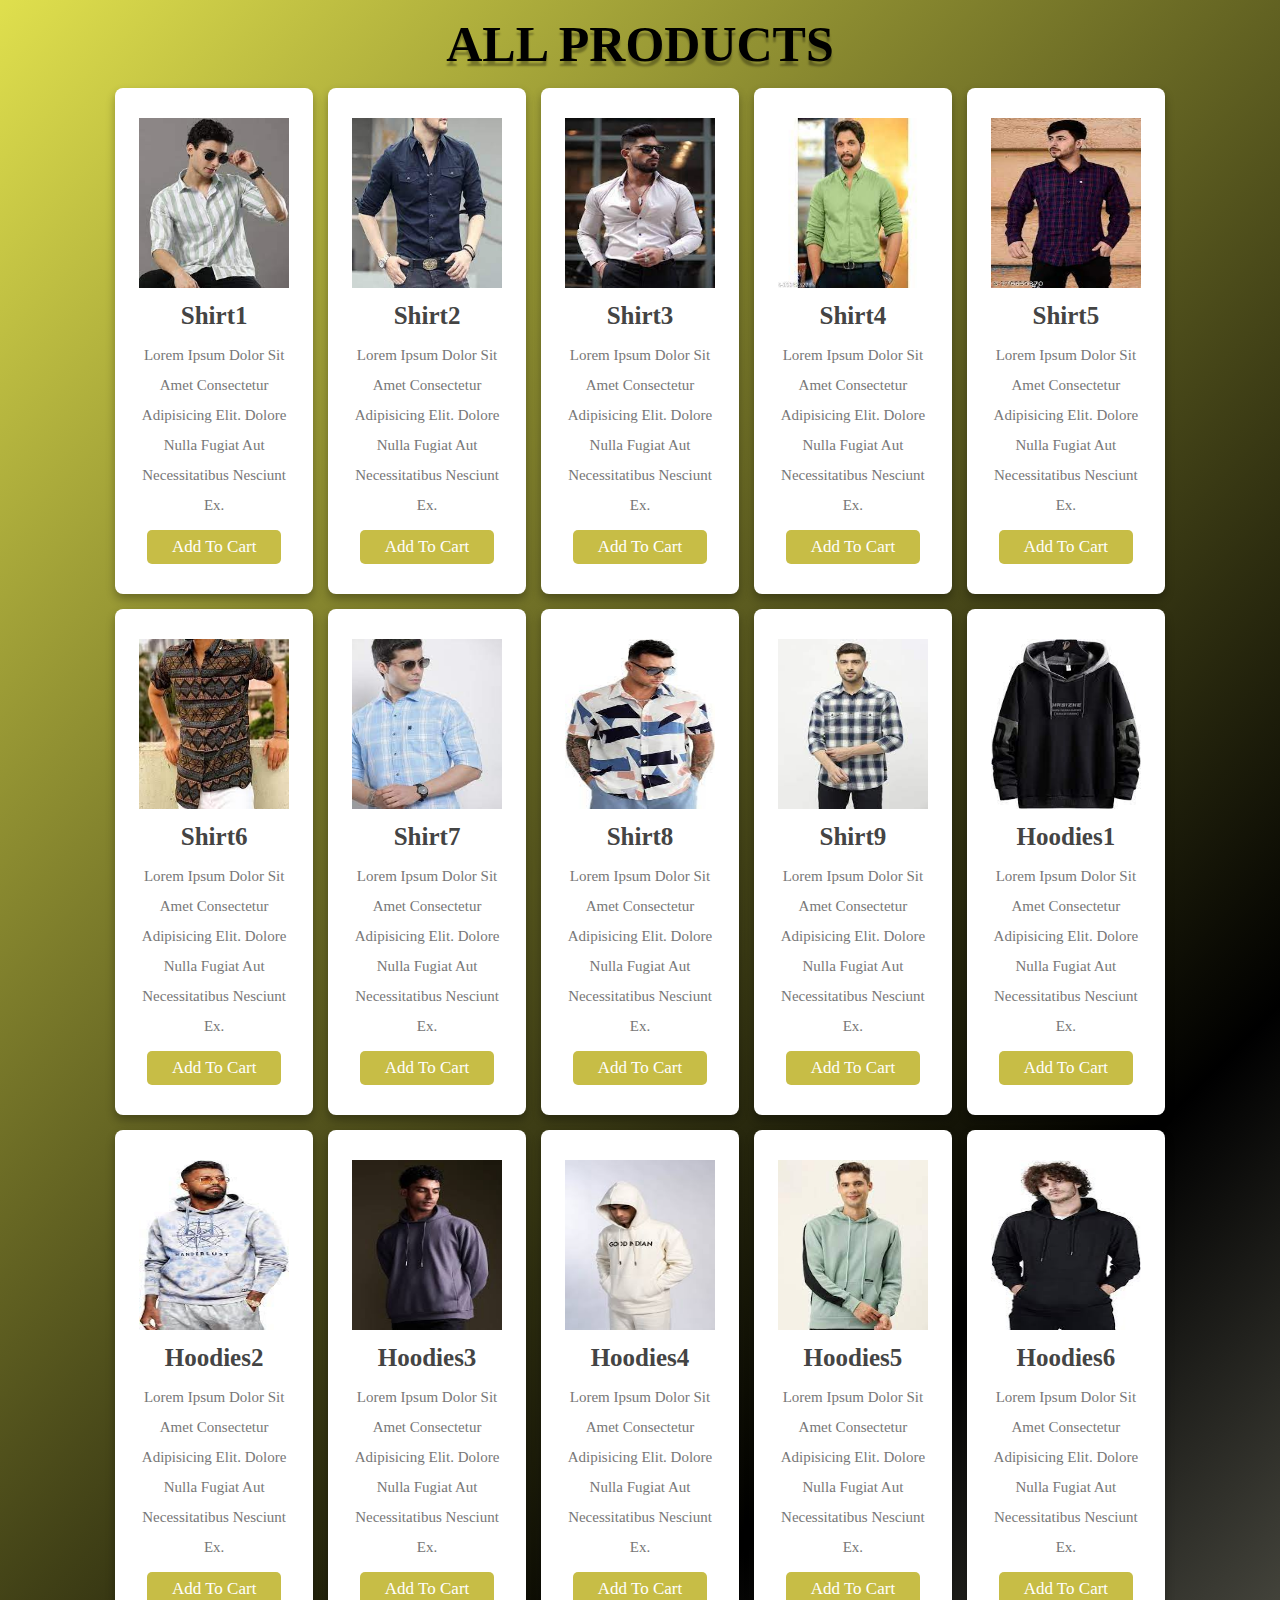
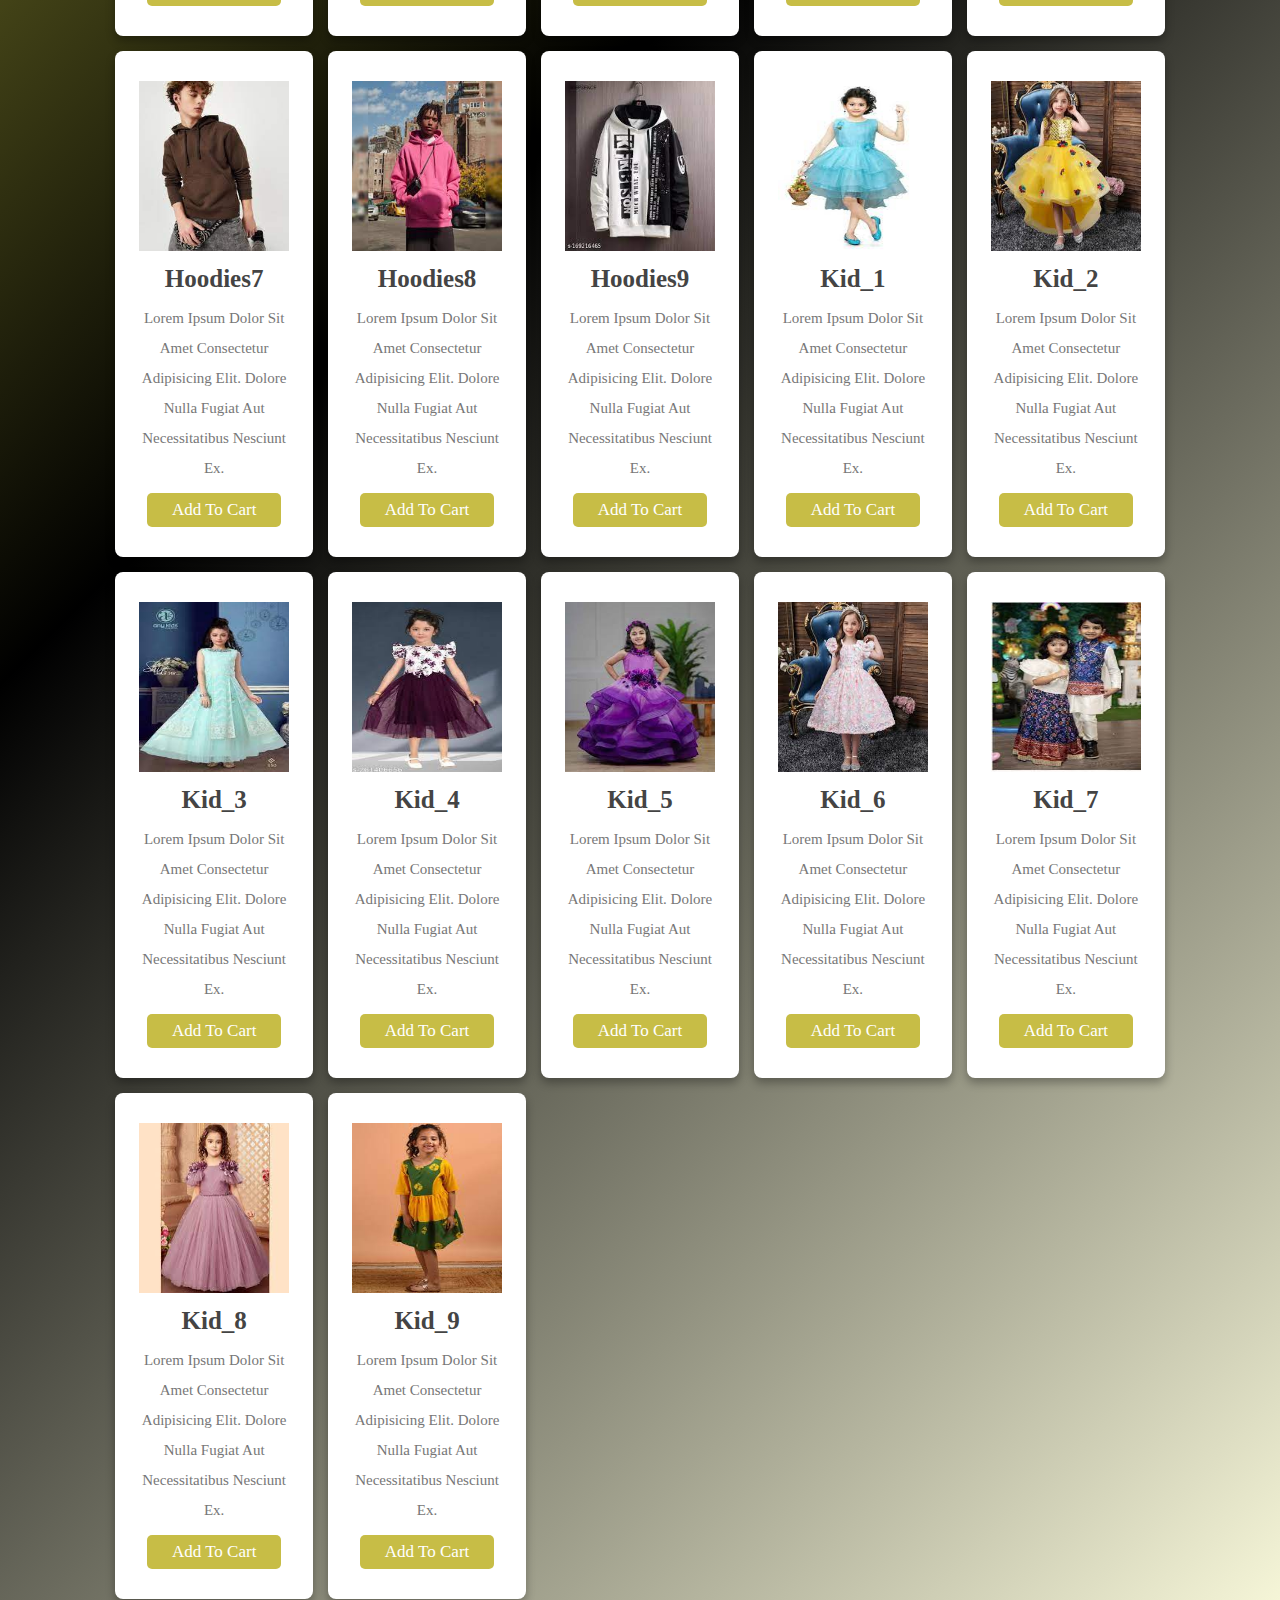
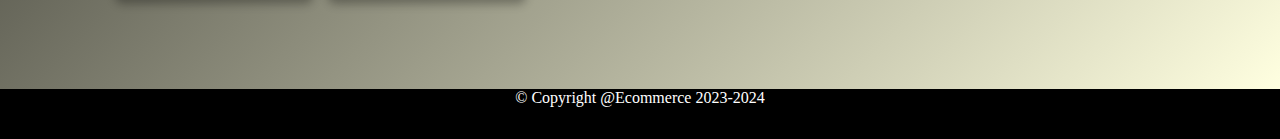
<file: 02_allproduct.html>
<!DOCTYPE html>
<html lang="en">
<head>
    <!-- required links -->
    <meta charset="UTF-8">
    <meta name="viewport" content="width=device-width, initial-scale=1.0">
    <title>All Products</title>
    <link rel="stylesheet" href="allproduct.css">
</head>
<body>
    <header></header>
    <!-- Creating all products section using Grid -->
    <div class="container">
        <h1 class="heading">all Products</h1>
        <div class="box-container">
            <div class="box">
                <img src="shirt1.jpeg" alt="clothes">
                <h3>shirt1</h3>
                <p>Lorem ipsum dolor sit amet consectetur adipisicing elit. Dolore nulla fugiat aut necessitatibus nesciunt ex.
                </p>
                <a href="#" class="btn">Add to Cart</a>
            </div>
            <div class="box">
                <img src="shirt2.jpeg" alt="clothes">
                <h3>shirt2</h3>
                <p>Lorem ipsum dolor sit amet consectetur adipisicing elit. Dolore nulla fugiat aut necessitatibus nesciunt ex.
                </p>
                <a href="#" class="btn">Add to Cart</a>
            </div>
            <div class="box">
                <img src="shirt3.jpeg" alt="clothes">
                <h3>shirt3</h3>
                <p>Lorem ipsum dolor sit amet consectetur adipisicing elit. Dolore nulla fugiat aut necessitatibus nesciunt ex.
                </p>
                <a href="#" class="btn">Add to Cart</a>
            </div>
            <div class="box">
                <img src="shirt4.jpeg" alt="clothes">
                <h3>shirt4</h3>
                <p>Lorem ipsum dolor sit amet consectetur adipisicing elit. Dolore nulla fugiat aut necessitatibus nesciunt ex.
                </p>
                <a href="#" class="btn">Add to Cart</a>
            </div>
            <div class="box">
                <img src="shirt5.jpeg" alt="clothes">
                <h3>shirt5</h3>
                <p>Lorem ipsum dolor sit amet consectetur adipisicing elit. Dolore nulla fugiat aut necessitatibus nesciunt ex.
                </p>
                <a href="#" class="btn">Add to Cart</a>
            </div>
            <div class="box">
                <img src="shirt6.jpeg" alt="clothes">
                <h3>shirt6</h3>
                <p>Lorem ipsum dolor sit amet consectetur adipisicing elit. Dolore nulla fugiat aut necessitatibus nesciunt ex.
                </p>
                <a href="#" class="btn">Add to Cart</a>
            </div>
            <div class="box">
                <img src="shirt7.jpeg" alt="clothes">
                <h3>shirt7</h3>
                <p>Lorem ipsum dolor sit amet consectetur adipisicing elit. Dolore nulla fugiat aut necessitatibus nesciunt ex.
                </p>
                <a href="#" class="btn">Add to Cart</a>
            </div>
            <div class="box">
                <img src="shirt8.jpeg" alt="clothes">
                <h3>shirt8</h3>
                <p>Lorem ipsum dolor sit amet consectetur adipisicing elit. Dolore nulla fugiat aut necessitatibus nesciunt ex.
                </p>
                <a href="#" class="btn">Add to Cart</a>
            </div>
            <div class="box">
                <img src="shirt9.jpeg" alt="clothes">
                <h3>shirt9</h3>
                <p>Lorem ipsum dolor sit amet consectetur adipisicing elit. Dolore nulla fugiat aut necessitatibus nesciunt ex.
                </p>
                <a href="#" class="btn">Add to Cart</a>
            </div>
            <div class="box">
                <img src="hoodies1.jpeg" alt="clothes">
                <h3>hoodies1</h3>
                <p>Lorem ipsum dolor sit amet consectetur adipisicing elit. Dolore nulla fugiat aut necessitatibus nesciunt ex.
                </p>
                <a href="#" class="btn">Add to Cart</a>
            </div>
            <div class="box">
                <img src="hoodies2.jpeg" alt="clothes">
                <h3>hoodies2</h3>
                <p>Lorem ipsum dolor sit amet consectetur adipisicing elit. Dolore nulla fugiat aut necessitatibus nesciunt ex.
                </p>
                <a href="#" class="btn">Add to Cart</a>
            </div>
            <div class="box">
                <img src="hoodies3.jpeg" alt="clothes">
                <h3>hoodies3</h3>
                <p>Lorem ipsum dolor sit amet consectetur adipisicing elit. Dolore nulla fugiat aut necessitatibus nesciunt ex.
                </p>
                <a href="#" class="btn">Add to Cart</a>
            </div>
            <div class="box">
                <img src="hoodies4.jpeg" alt="clothes">
                <h3>hoodies4</h3>
                <p>Lorem ipsum dolor sit amet consectetur adipisicing elit. Dolore nulla fugiat aut necessitatibus nesciunt ex.
                </p>
                <a href="#" class="btn">Add to Cart</a>
            </div>
            <div class="box">
                <img src="hoodies5.jpeg" alt="clothes">
                <h3>hoodies5</h3>
                <p>Lorem ipsum dolor sit amet consectetur adipisicing elit. Dolore nulla fugiat aut necessitatibus nesciunt ex.
                </p>
                <a href="#" class="btn">Add to Cart</a>
            </div>
            <div class="box">
                <img src="hoodies6.jpeg" alt="clothes">
                <h3>hoodies6</h3>
                <p>Lorem ipsum dolor sit amet consectetur adipisicing elit. Dolore nulla fugiat aut necessitatibus nesciunt ex.
                </p>
                <a href="#" class="btn">Add to Cart</a>
            </div>
            <div class="box">
                <img src="hoodies7.jpeg" alt="clothes">
                <h3>hoodies7</h3>
                <p>Lorem ipsum dolor sit amet consectetur adipisicing elit. Dolore nulla fugiat aut necessitatibus nesciunt ex.
                </p>
                <a href="#" class="btn">Add to Cart</a>
            </div>
            <div class="box">
                <img src="hoodies8.jpeg" alt="clothes">
                <h3>hoodies8</h3>
                <p>Lorem ipsum dolor sit amet consectetur adipisicing elit. Dolore nulla fugiat aut necessitatibus nesciunt ex.
                </p>
                <a href="#" class="btn">Add to Cart</a>
            </div>
            <div class="box">
                <img src="hoodies9.jpeg" alt="clothes">
                <h3>hoodies9</h3>
                <p>Lorem ipsum dolor sit amet consectetur adipisicing elit. Dolore nulla fugiat aut necessitatibus nesciunt ex.
                </p>
                <a href="#" class="btn">Add to Cart</a>
            </div>
            <div class="box">
                <img src="kid_1.jpeg" alt="clothes">
                <h3>kid_1</h3>
                <p>Lorem ipsum dolor sit amet consectetur adipisicing elit. Dolore nulla fugiat aut necessitatibus nesciunt ex.
                </p>
                <a href="#" class="btn">Add to Cart</a>
            </div>
            <div class="box">
                <img src="kid_2.jpeg" alt="clothes">
                <h3>kid_2</h3>
                <p>Lorem ipsum dolor sit amet consectetur adipisicing elit. Dolore nulla fugiat aut necessitatibus nesciunt ex.
                </p>
                <a href="#" class="btn">Add to Cart</a>
            </div>
            <div class="box">
                <img src="kid_3.jpeg" alt="clothes">
                <h3>kid_3</h3>
                <p>Lorem ipsum dolor sit amet consectetur adipisicing elit. Dolore nulla fugiat aut necessitatibus nesciunt ex.
                </p>
                <a href="#" class="btn">Add to Cart</a>
            </div>
            <div class="box">
                <img src="kid_4.jpeg" alt="clothes">
                <h3>kid_4</h3>
                <p>Lorem ipsum dolor sit amet consectetur adipisicing elit. Dolore nulla fugiat aut necessitatibus nesciunt ex.
                </p>
                <a href="#" class="btn">Add to Cart</a>
            </div>
            <div class="box">
                <img src="kid_5.jpeg" alt="clothes">
                <h3>kid_5</h3>
                <p>Lorem ipsum dolor sit amet consectetur adipisicing elit. Dolore nulla fugiat aut necessitatibus nesciunt ex.
                </p>
                <a href="#" class="btn">Add to Cart</a>
            </div>
            <div class="box">
                <img src="kid_6.jpeg" alt="clothes">
                <h3>kid_6</h3>
                <p>Lorem ipsum dolor sit amet consectetur adipisicing elit. Dolore nulla fugiat aut necessitatibus nesciunt ex.
                </p>
                <a href="#" class="btn">Add to Cart</a>
            </div>
            <div class="box">
                <img src="kid_7.jpeg" alt="clothes">
                <h3>kid_7</h3>
                <p>Lorem ipsum dolor sit amet consectetur adipisicing elit. Dolore nulla fugiat aut necessitatibus nesciunt ex.
                </p>
                <a href="#" class="btn">Add to Cart</a>
            </div>
            <div class="box">
                <img src="kid_8.jpeg" alt="clothes">
                <h3>kid_8</h3>
                <p>Lorem ipsum dolor sit amet consectetur adipisicing elit. Dolore nulla fugiat aut necessitatibus nesciunt ex.
                </p>
                <a href="#" class="btn">Add to Cart</a>
            </div>
            <div class="box">
                <img src="kid_9.jpeg" alt="clothes">
                <h3>kid_9</h3>
                <p>Lorem ipsum dolor sit amet consectetur adipisicing elit. Dolore nulla fugiat aut necessitatibus nesciunt ex.
                </p>
                <a href="#" class="btn">Add to Cart</a>
            </div>

        </div>
    </div>
    <footer>
        <p>&copy; Copyright @Ecommerce 2023-2024</p>
    </footer>
</body>
</html>
</file>
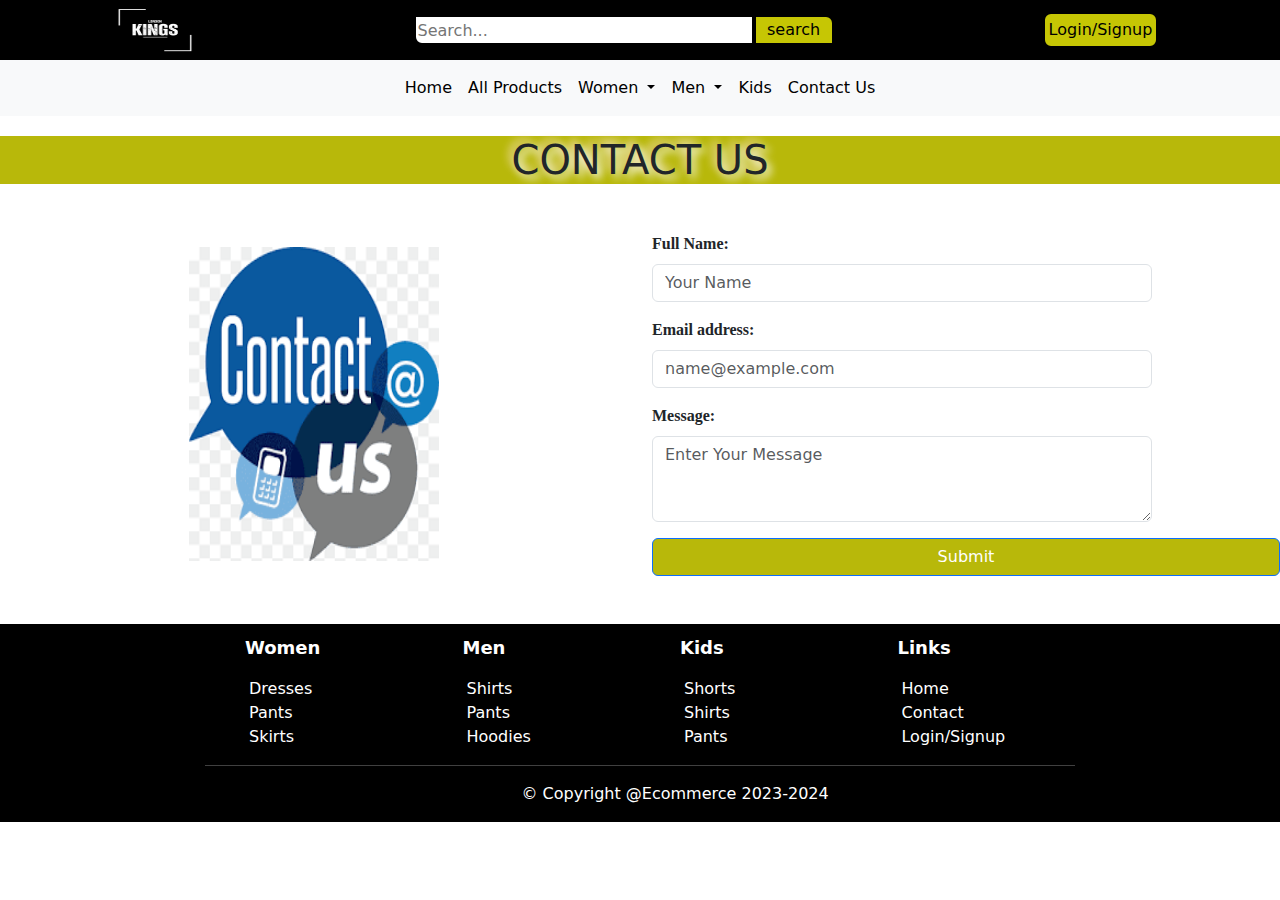
<file: 03_Contact.html>
<!doctype html>
<html lang="en">
  <head>
    <link rel="stylesheet" href="./contact.css">
    <meta charset="utf-8">
    <meta name="viewport" content="width=device-width, initial-scale=1">
    <title>Contact Us</title>
    <script src="dynamic.js"></script>
    <link rel="stylesheet" href="dynamic.css">
    <link rel="stylesheet" href="https://cdnjs.cloudflare.com/ajax/libs/font-awesome/6.5.1/css/all.min.css" integrity="sha512-DTOQO9RWCH3ppGqcWaEA1BIZOC6xxalwEsw9c2QQeAIftl+Vegovlnee1c9QX4TctnWMn13TZye+giMm8e2LwA==" crossorigin="anonymous" referrerpolicy="no-referrer" />
    
    <link href="https://cdn.jsdelivr.net/npm/bootstrap@5.3.3/dist/css/bootstrap.min.css" rel="stylesheet" integrity="sha384-QWTKZyjpPEjISv5WaRU9OFeRpok6YctnYmDr5pNlyT2bRjXh0JMhjY6hW+ALEwIH" crossorigin="anonymous">
  </head>
  <body>
    <header></header>
    <!-- creating contact page -->
    <div class="heading"><h1>Contact Us</h1></div>
    <div class="row my-4">
        <div class="col-sm-6 photo">
            <div class="col-img">
            <img src="contact.png" class="img-fluid custom-img" style="width: 250px;" alt="...">
            </div>
        </div>
        <div class="col-sm-6 my-4">
            <div class="mb-3">
              <!-- taking input boxes to get information from user -->
                <label for="exampleFormControlInput1" class="form-label"><b>Full Name:</b></label>
                <input type="text" class="form-control" id="exampleFormControlInput1" placeholder="Your Name">
              </div>
            <div class="mb-3">
                <label for="exampleFormControlInput1" class="form-label"><b>Email address:</b></label>
                <input type="email" class="form-control" id="exampleFormControlInput1" placeholder="name@example.com">
              </div>
              <div class="mb-3">
                <label for="exampleFormControlTextarea1" class="form-label"><b>Message:</b></label>
                <textarea class="form-control" id="exampleFormControlTextarea1" rows="3" placeholder="Enter Your Message" ></textarea>
              </div>
              <button type="button" class="btn btn-primary submit-button">Submit</button>
        </div>
    </div>
    <footer></footer>
    <script src="https://cdn.jsdelivr.net/npm/bootstrap@5.3.3/dist/js/bootstrap.bundle.min.js" integrity="sha384-YvpcrYf0tY3lHB60NNkmXc5s9fDVZLESaAA55NDzOxhy9GkcIdslK1eN7N6jIeHz" crossorigin="anonymous"></script>
  </body>
</html>
</file>
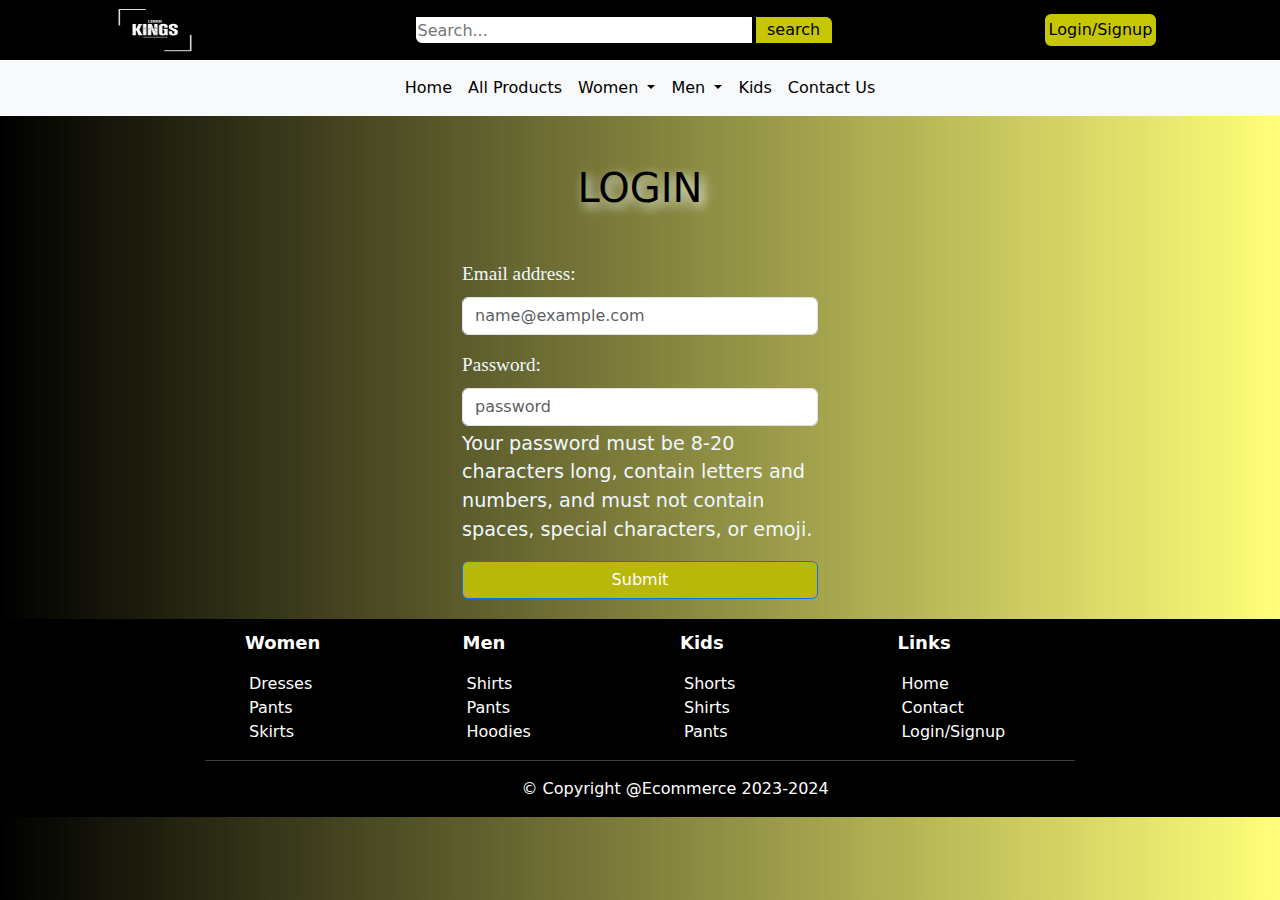
<file: 04_login.html>
<!doctype html>
<html lang="en">
  <head>
    <!-- css is too short therefore there is no need to create separate file -->
    <style>
.submit-button{
    width: 100%;
    background-color: rgb(184, 184, 10) !important;
}
body{
  background-image: linear-gradient(to right,Black,rgba(255, 255, 0, 0.525));
}
.login{
  text-transform: uppercase;
  color: black;
  text-shadow: 4px 4px 12px white;
}
.submit-button:hover{
  background-color: rgba(255, 255, 0, 0.669) !important;
}
.form-label{
  font-family: 'Times New Roman', Times, serif;
  color: aliceblue;
  font-size: larger;
}
.container{
  margin-bottom: 20px;
}
    </style>
    <meta charset="utf-8">
    <meta name="viewport" content="width=device-width, initial-scale=1">
    <link rel="stylesheet" href="dynamic.css"/>
    <script src="dynamic.js"></script>
    <title>Login</title>
    <link rel="stylesheet" href="https://cdnjs.cloudflare.com/ajax/libs/font-awesome/6.5.1/css/all.min.css" integrity="sha512-DTOQO9RWCH3ppGqcWaEA1BIZOC6xxalwEsw9c2QQeAIftl+Vegovlnee1c9QX4TctnWMn13TZye+giMm8e2LwA==" crossorigin="anonymous" referrerpolicy="no-referrer" />
    <link href="https://cdn.jsdelivr.net/npm/bootstrap@5.3.3/dist/css/bootstrap.min.css" rel="stylesheet" integrity="sha384-QWTKZyjpPEjISv5WaRU9OFeRpok6YctnYmDr5pNlyT2bRjXh0JMhjY6hW+ALEwIH" crossorigin="anonymous">
  </head>
  <body>
    <!-- script code for checking password coreect or not -->
    <script>
      window.onload = function(){
    document.querySelector('.submit-button').addEventListener('click', function (e) 
    {
      const email=document.getElementsByClassName("form-control")[0].value;
      const pass=document.getElementById("inputPassword5").value;
      console.log(`email: ${email}, pass: ${pass}`);
      if(email===""||pass==""){alert("Please fill out all fields");
    return}
      if(email==='admin@admin.com' && pass === '123456' )
      {
        alert("Login Successful");
      }
      else{
        alert("Incorrect email or password");
      }

  // Prevent the default form submission behavior
  event.preventDefault();
  });
}
    </script>
    <header></header>
    <!-- Creating login form -->
    <div class="container mt-5" >
      <h1 class="text-center mb-5 login">Login</h1>
      <div class="row justify-content-center">
        <div class="col-md-6 col-lg-4">
          <div class="mb-3">
            <label for="exampleFormControlInput1" class="form-label">Email address:</label>
            <input type="email" class="form-control" id="exampleFormControlInput1" placeholder="name@example.com">
          </div>
          <div class="mb-3">
            <label for="inputPassword5" class="form-label">Password:</label>
            <input type="password" id="inputPassword5" class="form-control" aria-describedby="passwordHelpBlock" placeholder="password">
            <div id="passwordHelpBlock" class="form-text" style="font-size: larger; color: aliceblue;">
              Your password must be 8-20 characters long, contain letters and numbers, and must not contain spaces, special characters, or emoji.
            </div>
          </div>
          <button type="button" class="btn btn-primary submit-button">Submit</button>
        </div>
      </div>
    </div>
    <footer></footer>
    <script src="https://cdn.jsdelivr.net/npm/bootstrap@5.3.3/dist/js/bootstrap.bundle.min.js" integrity="sha384-YvpcrYf0tY3lHB60NNkmXc5s9fDVZLESaAA55NDzOxhy9GkcIdslK1eN7N6jIeHz" crossorigin="anonymous"></script>
  </body>
</html>
</file>
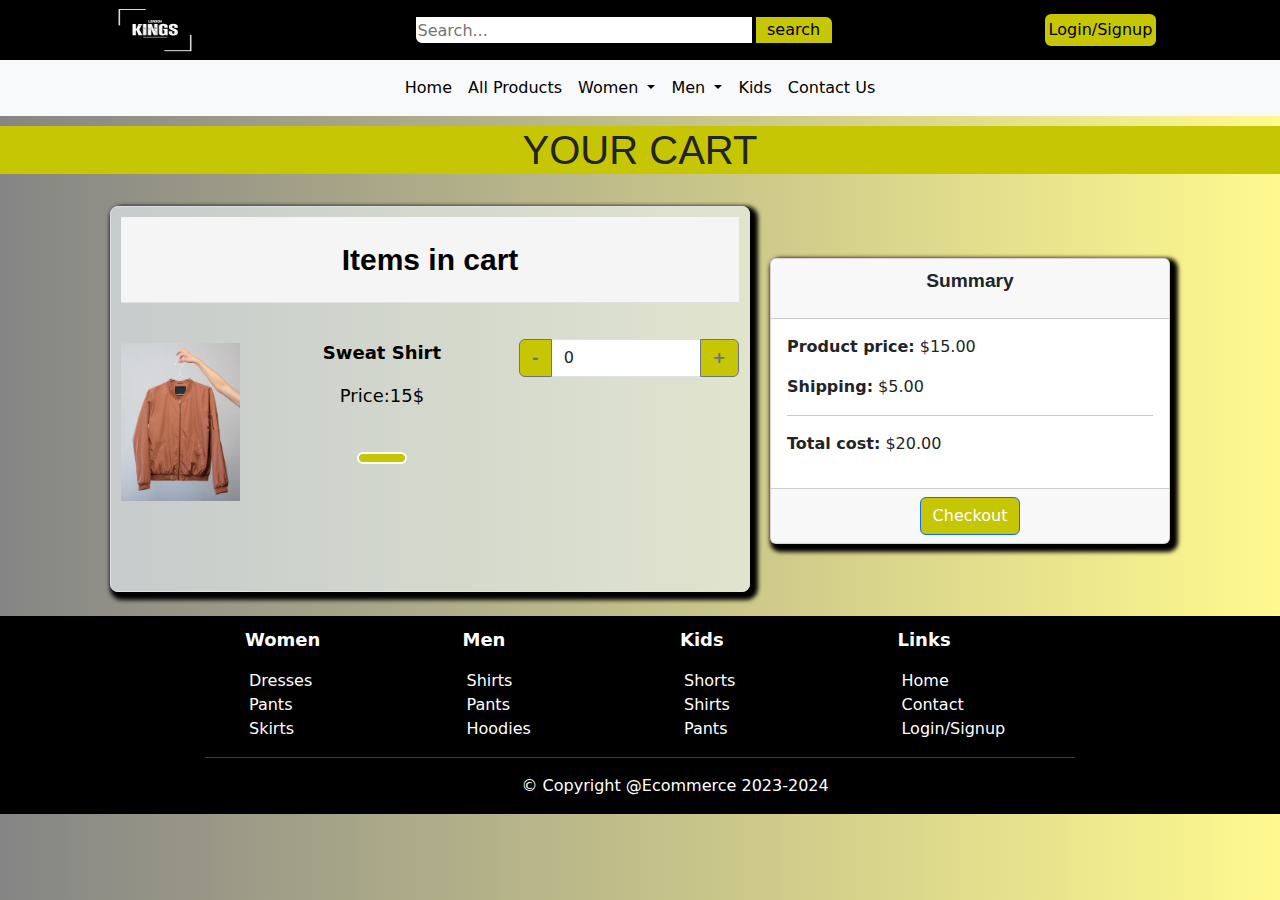
<file: 05_newcart.html>
<!doctype html>
<html lang="en">
  <head>
    <link rel="stylesheet" href="newcart.css">
    <meta charset="utf-8">
    <meta name="viewport" content="width=device-width, initial-scale=1">
    <link rel="stylesheet" href="dynamic.css">
    <script src="dynamic.js"></script>
    <title>Cart</title>
    <link rel="stylesheet" href="https://cdnjs.cloudflare.com/ajax/libs/font-awesome/6.5.1/css/all.min.css" integrity="sha512-DTOQO9RWCH3ppGqcWaEA1BIZOC6xxalwEsw9c2QQeAIftl+Vegovlnee1c9QX4TctnWMn13TZye+giMm8e2LwA==" crossorigin="anonymous" referrerpolicy="no-referrer" />
    <link href="https://cdn.jsdelivr.net/npm/bootstrap@5.3.3/dist/css/bootstrap.min.css" rel="stylesheet" integrity="sha384-QWTKZyjpPEjISv5WaRU9OFeRpok6YctnYmDr5pNlyT2bRjXh0JMhjY6hW+ALEwIH" crossorigin="anonymous">
  </head>
  <body>
    <header></header>
    <!-- creating cart and summary section using grid box -->
    <div class="heading"><h1>your Cart</h1></div>
  <div class="cart">
  <div class="grid-container my-4">
  <div class="item1 border-bottom " style="grid-column-start: 1; grid-column-end: 4; grid-row-start: 1; grid-row-end: 2;">Items in cart</div>
  <div class="item2 my-4 img-fluid" style="background-image: url('dress1.avif'); background-size: contain; background-repeat: no-repeat; "></div>
  <div class="item3">
    <p><b>Sweat Shirt</b></p>
    <p>Price:15$</p>
    <button class="cart-btn" onclick="deleteitem()">     
    <i class="fa-solid fa-trash"></i>
    </button>
  </div>
  <div class="item4">
    <form class="input-group">
    <button type="button" class="btn btn-outline-secondary minus-btn"><b>-</b></button>
    <input type="text" class="form-control" value="0" aria-label="Quantity" style="max-width: 200px;">
    <button type="button" class="btn btn-outline-secondary plus-btn"><b>+</b></button>
    </form>
</div>  
  <div class="item5"></div>
  <div class="item6"></div>
  </div>
  <div class="card mt-4" style="max-width: 500px;">
    <div class="card-header">Summary</div>
    <div class="card-body">
      <p><b>Product price:</b>  $15.00</p>
      <p><b>Shipping:</b> $5.00</p>
      <hr>
      <p><b>Total cost:</b> $20.00</p>
    </div>
    <div class="card-footer" style="display: flex; justify-content: center;">
      <button class="btn btn-primary" style="background-color: #c6c604 ;">Checkout</button>
    </div>
  </div>
</div>
<footer></footer>
<!-- script code for adding and deleting itms in the cart -->
<script>
  // Select the quantity input and the + and - buttons
  const quantityInput = document.querySelector('.form-control');
  const plusBtn = document.querySelector('.plus-btn');
  const minusBtn = document.querySelector('.minus-btn');

  // Set the initial value of the quantity input
  let quantity = parseInt(quantityInput.value,10);
  let originalvalue=parseInt(quantityInput.value, 10);

  // Handle the click event of the + button
  plusBtn.addEventListener('click', () => {
  
    // Increase the quantity by 1
    quantity++;
    // Update the value of the quantity input
    quantityInput.value = quantity;
  });

  // Handle the click event of the - button
  minusBtn.addEventListener('click', () => {
    // Decrease the quantity by 1
    quantity--;
    quantityInput.value = quantity;
  });

  function deleteitem(){
    quantityInput.value = originalvalue;
    quantity=originalvalue;
  }
</script>  
<script src="https://cdn.jsdelivr.net/npm/bootstrap@5.3.3/dist/js/bootstrap.bundle.min.js" integrity="sha384-YvpcrYf0tY3lHB60NNkmXc5s9fDVZLESaAA55NDzOxhy9GkcIdslK1eN7N6jIeHz" crossorigin="anonymous"></script>
  </body>
</html>
</file>
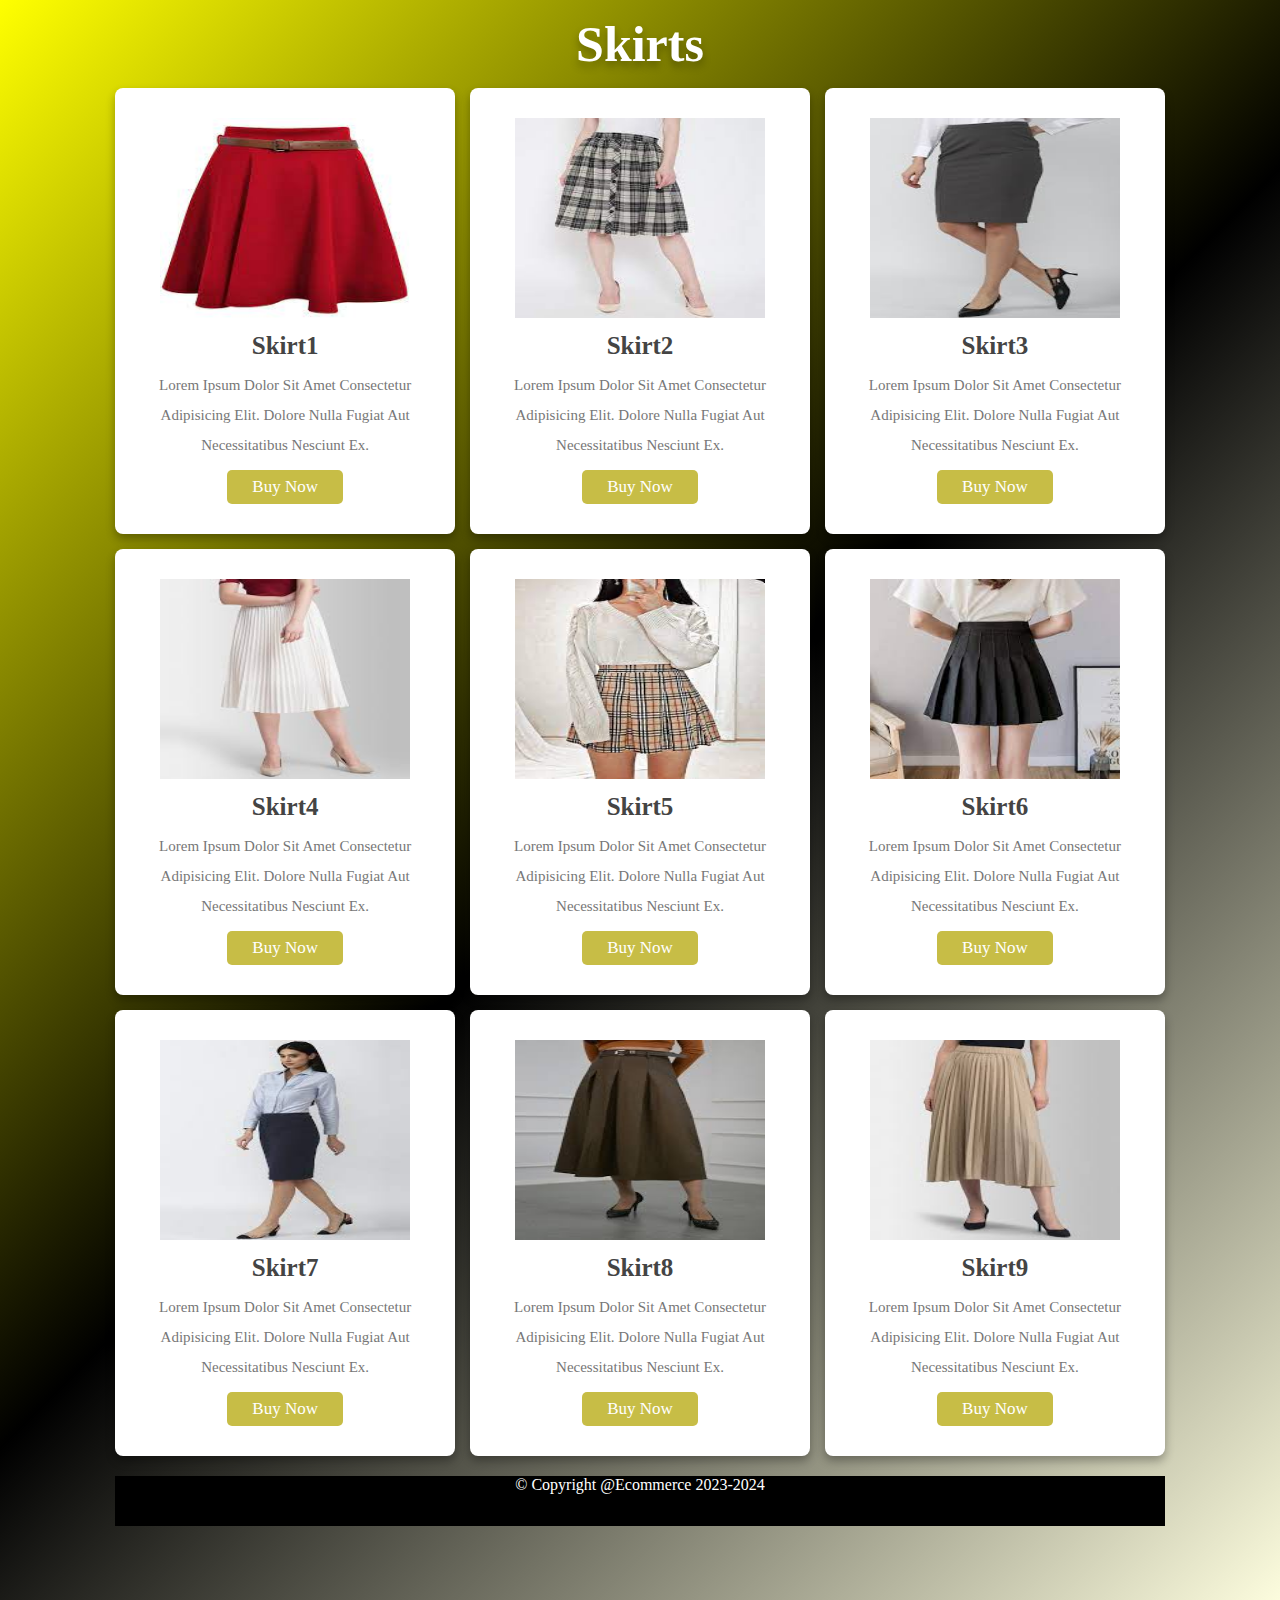
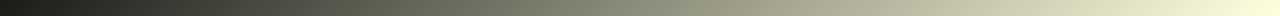
<file: 06_women_skirts.html>
<!DOCTYPE html>
<html lang="en">
<head>
    <meta charset="UTF-8">
    <meta name="viewport" content="width=device-width, initial-scale=1.0">
    <title>Women_Skirts</title>
    <link rel="stylesheet" href="dressing.css">
</head>
<body>
    <!-- creating Womens Skirt Section -->
    <header></header>
    <div class="container">
        <h1 class="heading">Skirts</h1>
        <div class="box-container">
            <div class="box">
                <img src="skirt1.jpeg" alt="clothes">
                <h3>Skirt1</h3>
                <p>Lorem ipsum dolor sit amet consectetur adipisicing elit. Dolore nulla fugiat aut necessitatibus nesciunt ex.
                </p>
                <a href="#" class="btn">Buy Now</a>
            </div>
            <div class="box">
                <img src="skirt2.jpeg" alt="clothes">
                <h3>Skirt2</h3>
                <p>Lorem ipsum dolor sit amet consectetur adipisicing elit. Dolore nulla fugiat aut necessitatibus nesciunt ex.
                </p>
                <a href="#" class="btn">Buy Now</a>
            </div>
            <div class="box">
                <img src="skirt3.jpeg" alt="clothes">
                <h3>Skirt3</h3>
                <p>Lorem ipsum dolor sit amet consectetur adipisicing elit. Dolore nulla fugiat aut necessitatibus nesciunt ex.
                </p>
                <a href="#" class="btn">Buy Now</a>
            </div>
            <div class="box">
                <img src="skirt4.jpeg" alt="clothes">
                <h3>Skirt4</h3>
                <p>Lorem ipsum dolor sit amet consectetur adipisicing elit. Dolore nulla fugiat aut necessitatibus nesciunt ex.
                </p>
                <a href="#" class="btn">Buy Now</a>
            </div>
            <div class="box">
                <img src="skirt5.jpeg" alt="clothes">
                <h3>Skirt5</h3>
                <p>Lorem ipsum dolor sit amet consectetur adipisicing elit. Dolore nulla fugiat aut necessitatibus nesciunt ex.
                </p>
                <a href="#" class="btn">Buy Now</a>
            </div>
            <div class="box">
                <img src="skirt6.jpeg" alt="clothes">
                <h3>Skirt6</h3>
                <p>Lorem ipsum dolor sit amet consectetur adipisicing elit. Dolore nulla fugiat aut necessitatibus nesciunt ex.
                </p>
                <a href="#" class="btn">Buy Now</a>
            </div>
            <div class="box">
                <img src="skirt7.jpeg" alt="clothes">
                <h3>Skirt7</h3>
                <p>Lorem ipsum dolor sit amet consectetur adipisicing elit. Dolore nulla fugiat aut necessitatibus nesciunt ex.
                </p>
                <a href="#" class="btn">Buy Now</a>
            </div>
            <div class="box">
                <img src="skirt8.jpeg" alt="clothes">
                <h3>Skirt8</h3>
                <p>Lorem ipsum dolor sit amet consectetur adipisicing elit. Dolore nulla fugiat aut necessitatibus nesciunt ex.
                </p>
                <a href="#" class="btn">Buy Now</a>
            </div>
            <div class="box">
                <img src="skirt9.jpeg" alt="clothes">
                <h3>Skirt9</h3>
                <p>Lorem ipsum dolor sit amet consectetur adipisicing elit. Dolore nulla fugiat aut necessitatibus nesciunt ex.
                </p>
                <a href="#" class="btn">Buy Now</a>
            </div>
        </div>
        <footer>
            <p>&copy; Copyright @Ecommerce 2023-2024</p>
        </footer>
    </div>
</body>
</html>
</file>
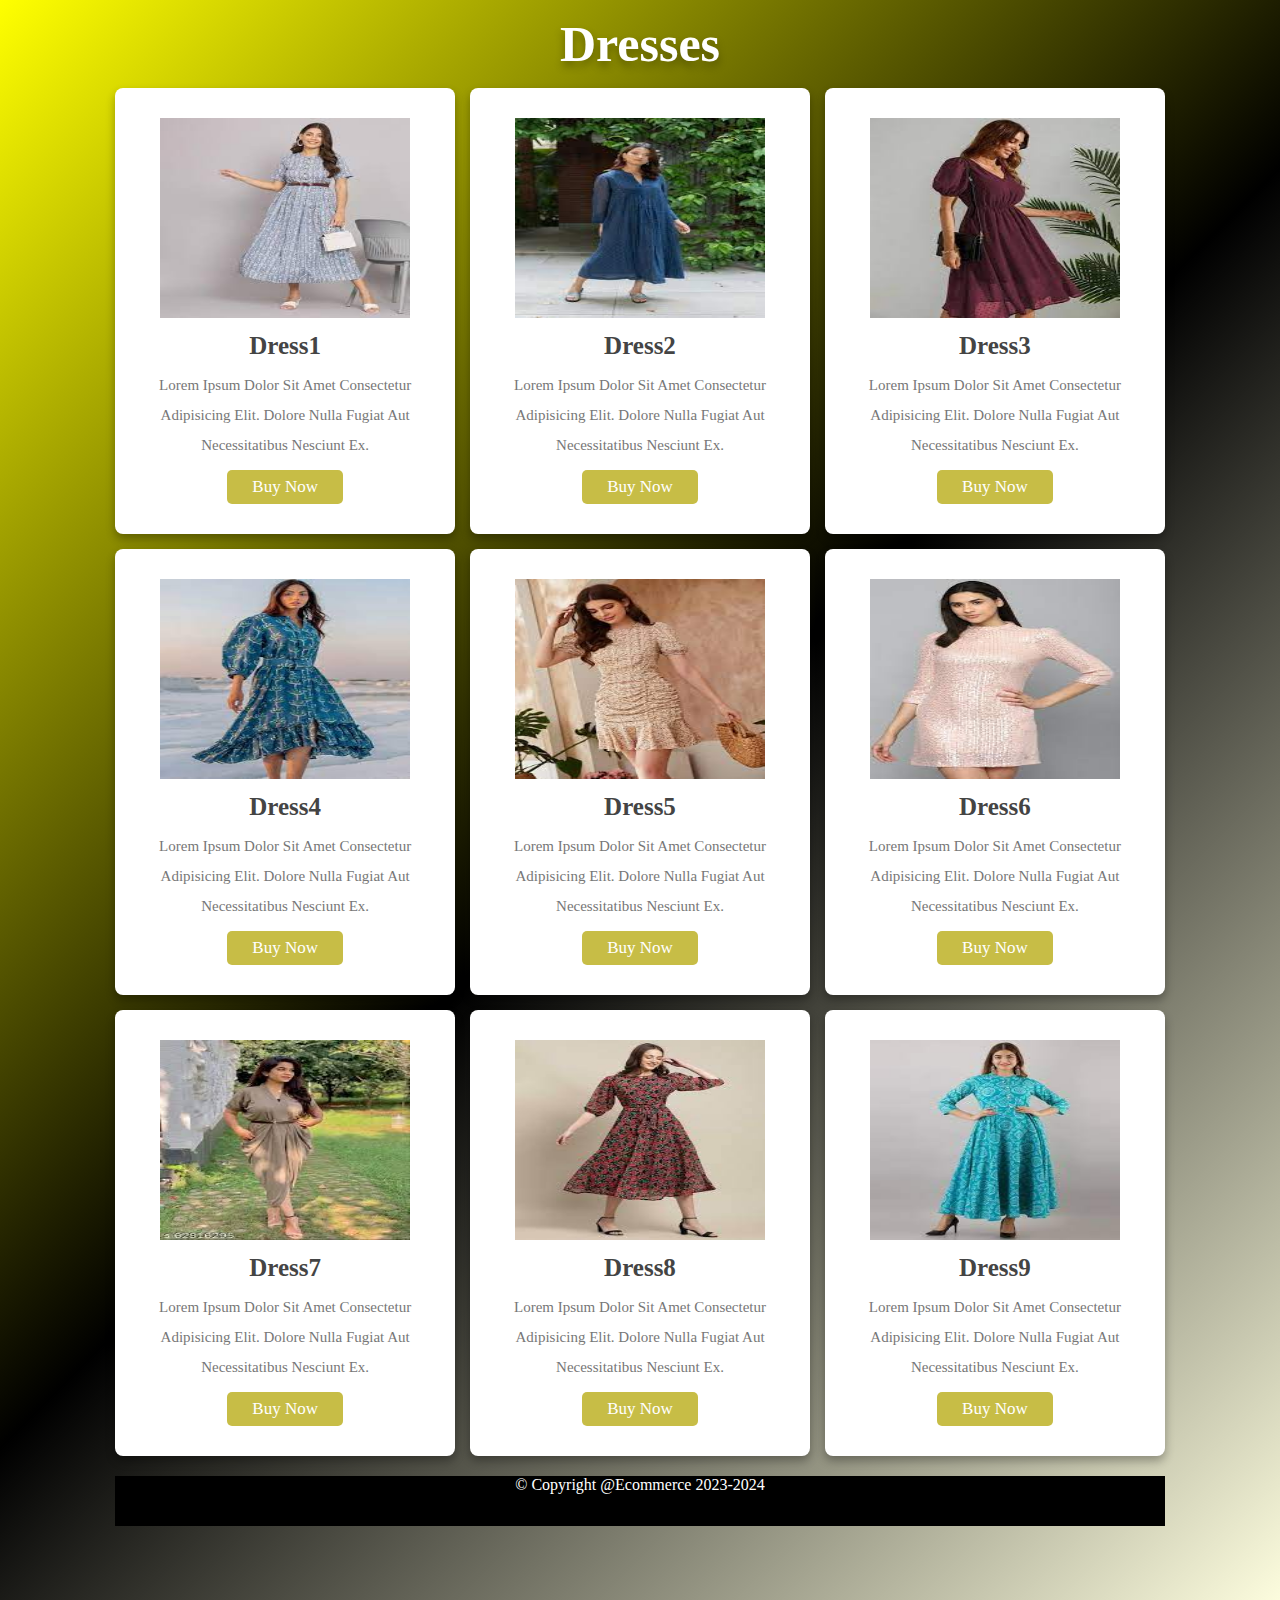
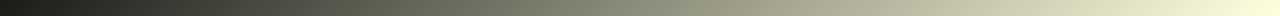
<file: 07_women_dresses.html>
<!DOCTYPE html>
<html lang="en">
<head>
    <meta charset="UTF-8">
    <meta name="viewport" content="width=device-width, initial-scale=1.0">
    <title>Women_Dresses</title>
    <link rel="stylesheet" href="dressing.css">
</head>
<body>
    <!-- creating Womens Dresses Section -->

    <header></header>
    <div class="container">
        <h1 class="heading">dresses</h1>
        <div class="box-container">
            <div class="box">
                <img src="dresses1.jpeg" alt="clothes">
                <h3>dress1</h3>
                <p>Lorem ipsum dolor sit amet consectetur adipisicing elit. Dolore nulla fugiat aut necessitatibus nesciunt ex.
                </p>
                <a href="#" class="btn">Buy Now</a>
            </div>
            <div class="box">
                <img src="dresses2.jpeg" alt="clothes">
                <h3>dress2</h3>
                <p>Lorem ipsum dolor sit amet consectetur adipisicing elit. Dolore nulla fugiat aut necessitatibus nesciunt ex.
                </p>
                <a href="#" class="btn">Buy Now</a>
            </div>
            <div class="box">
                <img src="dresses3.jpeg" alt="clothes">
                <h3>dress3</h3>
                <p>Lorem ipsum dolor sit amet consectetur adipisicing elit. Dolore nulla fugiat aut necessitatibus nesciunt ex.
                </p>
                <a href="#" class="btn">Buy Now</a>
            </div>
            <div class="box">
                <img src="dresses4.jpeg" alt="clothes">
                <h3>dress4</h3>
                <p>Lorem ipsum dolor sit amet consectetur adipisicing elit. Dolore nulla fugiat aut necessitatibus nesciunt ex.
                </p>
                <a href="#" class="btn">Buy Now</a>
            </div>
            <div class="box">
                <img src="dresses5.jpeg" alt="clothes">
                <h3>dress5</h3>
                <p>Lorem ipsum dolor sit amet consectetur adipisicing elit. Dolore nulla fugiat aut necessitatibus nesciunt ex.
                </p>
                <a href="#" class="btn">Buy Now</a>
            </div>
            <div class="box">
                <img src="dresses6.jpeg" alt="clothes">
                <h3>dress6</h3>
                <p>Lorem ipsum dolor sit amet consectetur adipisicing elit. Dolore nulla fugiat aut necessitatibus nesciunt ex.
                </p>
                <a href="#" class="btn">Buy Now</a>
            </div>
            <div class="box">
                <img src="dresses7.jpeg" alt="clothes">
                <h3>dress7</h3>
                <p>Lorem ipsum dolor sit amet consectetur adipisicing elit. Dolore nulla fugiat aut necessitatibus nesciunt ex.
                </p>
                <a href="#" class="btn">Buy Now</a>
            </div>
            <div class="box">
                <img src="dresses8.jpeg" alt="clothes">
                <h3>dress8</h3>
                <p>Lorem ipsum dolor sit amet consectetur adipisicing elit. Dolore nulla fugiat aut necessitatibus nesciunt ex.
                </p>
                <a href="#" class="btn">Buy Now</a>
            </div>
            <div class="box">
                <img src="dresses9.jpeg" alt="clothes">
                <h3>dress9</h3>
                <p>Lorem ipsum dolor sit amet consectetur adipisicing elit. Dolore nulla fugiat aut necessitatibus nesciunt ex.
                </p>
                <a href="#" class="btn">Buy Now</a>
            </div>
        </div>
        <footer>
            <p>&copy; Copyright @Ecommerce 2023-2024</p>
        </footer>
    </div>
</body>
</html>
</file>
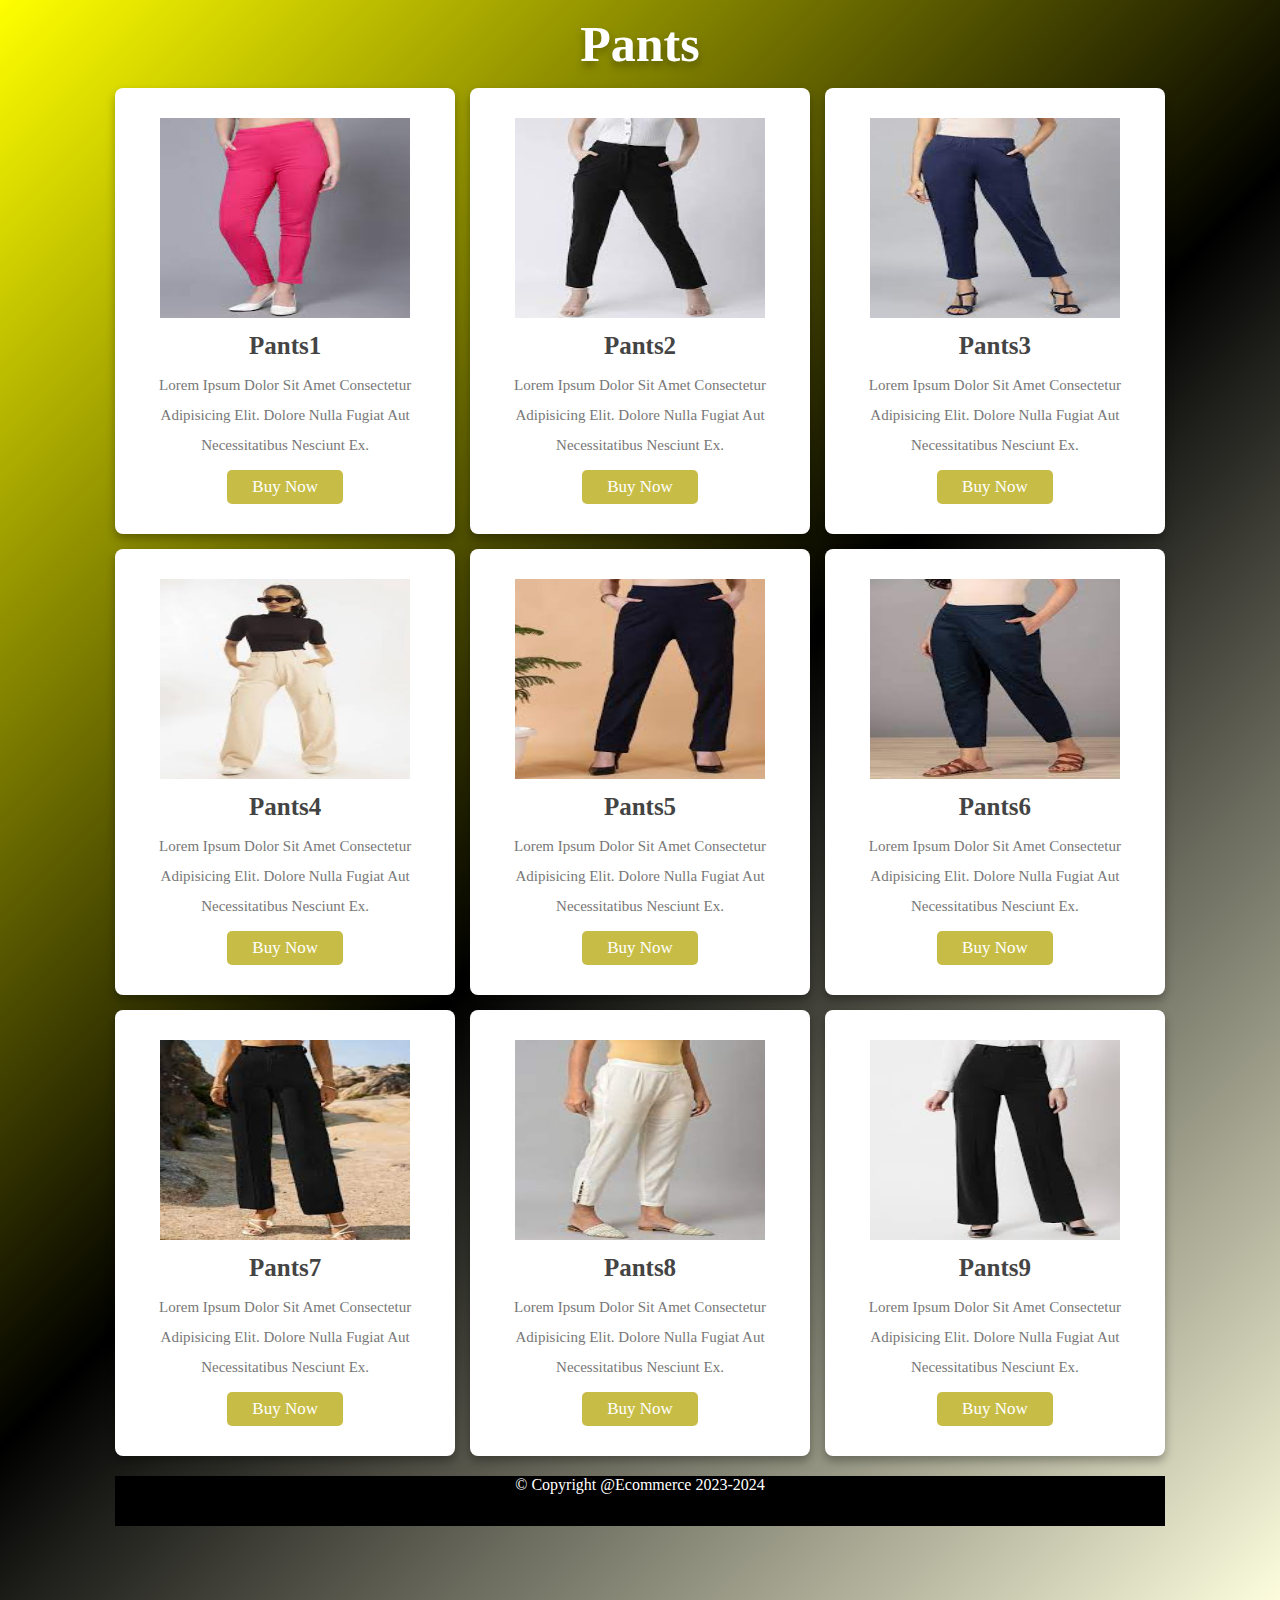
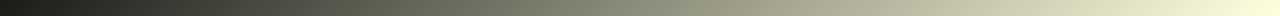
<file: 08_women_pants.html>
<!DOCTYPE html>
<html lang="en">
<head>
    <meta charset="UTF-8">
    <meta name="viewport" content="width=device-width, initial-scale=1.0">
    <title>Women_Pants</title>
    <link rel="stylesheet" href="dressing.css">
</head>
<body>
    <!-- creating Womens Pants Section -->

    <header></header>
    <div class="container">
        <h1 class="heading">pants</h1>
        <div class="box-container">
            <div class="box">
                <img src="pants1.jpeg" alt="clothes">
                <h3>pants1</h3>
                <p>Lorem ipsum dolor sit amet consectetur adipisicing elit. Dolore nulla fugiat aut necessitatibus nesciunt ex.
                </p>
                <a href="#" class="btn">Buy Now</a>
            </div>
            <div class="box">
                <img src="pants2.jpeg" alt="clothes">
                <h3>pants2</h3>
                <p>Lorem ipsum dolor sit amet consectetur adipisicing elit. Dolore nulla fugiat aut necessitatibus nesciunt ex.
                </p>
                <a href="#" class="btn">Buy Now</a>
            </div>
            <div class="box">
                <img src="pants3.jpeg" alt="clothes">
                <h3>pants3</h3>
                <p>Lorem ipsum dolor sit amet consectetur adipisicing elit. Dolore nulla fugiat aut necessitatibus nesciunt ex.
                </p>
                <a href="#" class="btn">Buy Now</a>
            </div>
            <div class="box">
                <img src="pants4.jpeg" alt="clothes">
                <h3>pants4</h3>
                <p>Lorem ipsum dolor sit amet consectetur adipisicing elit. Dolore nulla fugiat aut necessitatibus nesciunt ex.
                </p>
                <a href="#" class="btn">Buy Now</a>
            </div>
            <div class="box">
                <img src="pants5.jpeg" alt="clothes">
                <h3>pants5</h3>
                <p>Lorem ipsum dolor sit amet consectetur adipisicing elit. Dolore nulla fugiat aut necessitatibus nesciunt ex.
                </p>
                <a href="#" class="btn">Buy Now</a>
            </div>
            <div class="box">
                <img src="pants6.jpeg" alt="clothes">
                <h3>pants6</h3>
                <p>Lorem ipsum dolor sit amet consectetur adipisicing elit. Dolore nulla fugiat aut necessitatibus nesciunt ex.
                </p>
                <a href="#" class="btn">Buy Now</a>
            </div>
            <div class="box">
                <img src="pants7.jpeg" alt="clothes">
                <h3>pants7</h3>
                <p>Lorem ipsum dolor sit amet consectetur adipisicing elit. Dolore nulla fugiat aut necessitatibus nesciunt ex.
                </p>
                <a href="#" class="btn">Buy Now</a>
            </div>
            <div class="box">
                <img src="pants8.jpeg" alt="clothes">
                <h3>pants8</h3>
                <p>Lorem ipsum dolor sit amet consectetur adipisicing elit. Dolore nulla fugiat aut necessitatibus nesciunt ex.
                </p>
                <a href="#" class="btn">Buy Now</a>
            </div>
            <div class="box">
                <img src="pants9.jpeg" alt="clothes">
                <h3>pants9</h3>
                <p>Lorem ipsum dolor sit amet consectetur adipisicing elit. Dolore nulla fugiat aut necessitatibus nesciunt ex.
                </p>
                <a href="#" class="btn">Buy Now</a>
            </div>
        </div>
        <footer>
            <p>&copy; Copyright @Ecommerce 2023-2024</p>
        </footer>
    </div>
</body>
</html>
</file>
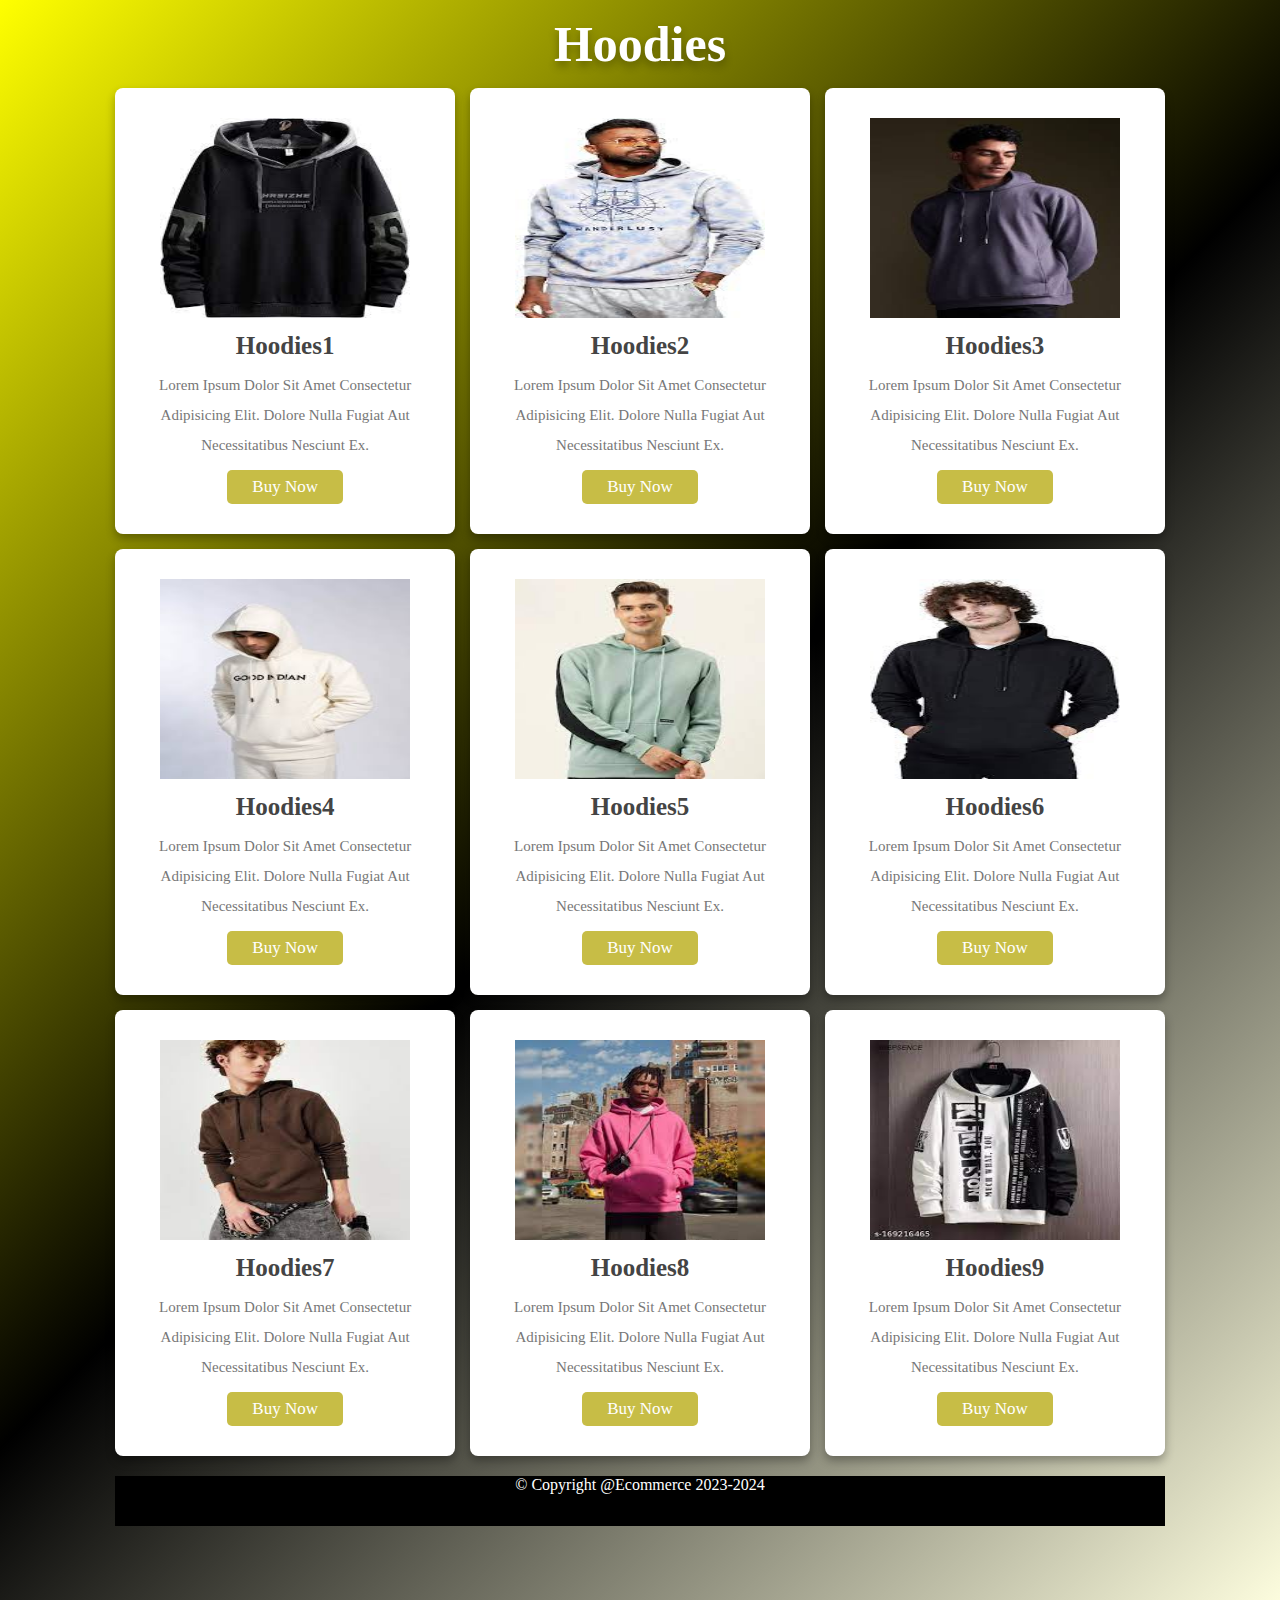
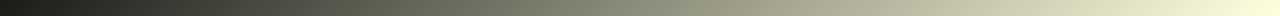
<file: 09_men_hoodies.html>
<!DOCTYPE html>
<html lang="en">
<head>
    <meta charset="UTF-8">
    <meta name="viewport" content="width=device-width, initial-scale=1.0">
    <title>Men Hoodies</title>
    <link rel="stylesheet" href="dressing.css">
</head>
<body>
    <!-- creating mens Hoodies Section -->

    <header></header>
    <div class="container">
        <h1 class="heading">hoodies</h1>
        <div class="box-container">
            <div class="box">
                <img src="hoodies1.jpeg" alt="clothes">
                <h3>hoodies1</h3>
                <p>Lorem ipsum dolor sit amet consectetur adipisicing elit. Dolore nulla fugiat aut necessitatibus nesciunt ex.</p>
                <a href="#" class="btn">Buy Now</a>
            </div>
            <div class="box">
                <img src="hoodies2.jpeg" alt="clothes">
                <h3>hoodies2</h3>
                <p>Lorem ipsum dolor sit amet consectetur adipisicing elit. Dolore nulla fugiat aut necessitatibus nesciunt ex.</p>
                <a href="#" class="btn">Buy Now</a>
            </div>
            <div class="box">
                <img src="hoodies3.jpeg" alt="clothes">
                <h3>hoodies3</h3>
                <p>Lorem ipsum dolor sit amet consectetur adipisicing elit. Dolore nulla fugiat aut necessitatibus nesciunt ex.</p>
                <a href="#" class="btn">Buy Now</a>
            </div>
            <div class="box">
                <img src="hoodies4.jpeg" alt="clothes">
                <h3>hoodies4</h3>
                <p>Lorem ipsum dolor sit amet consectetur adipisicing elit. Dolore nulla fugiat aut necessitatibus nesciunt ex.</p>
                <a href="#" class="btn">Buy Now</a>
            </div>
            <div class="box">
                <img src="hoodies5.jpeg" alt="clothes">
                <h3>hoodies5</h3>
                <p>Lorem ipsum dolor sit amet consectetur adipisicing elit. Dolore nulla fugiat aut necessitatibus nesciunt ex.</p>
                <a href="#" class="btn">Buy Now</a>
            </div>
            <div class="box">
                <img src="hoodies6.jpeg" alt="clothes">
                <h3>hoodies6</h3>
                <p>Lorem ipsum dolor sit amet consectetur adipisicing elit. Dolore nulla fugiat aut necessitatibus nesciunt ex.</p>
                <a href="#" class="btn">Buy Now</a>
            </div>
            <div class="box">
                <img src="hoodies7.jpeg" alt="clothes">
                <h3>hoodies7</h3>
                <p>Lorem ipsum dolor sit amet consectetur adipisicing elit. Dolore nulla fugiat aut necessitatibus nesciunt ex.</p>
                <a href="#" class="btn">Buy Now</a>
            </div>
            <div class="box">
                <img src="hoodies8.jpeg" alt="clothes">
                <h3>hoodies8</h3>
                <p>Lorem ipsum dolor sit amet consectetur adipisicing elit. Dolore nulla fugiat aut necessitatibus nesciunt ex.</p>
                <a href="#" class="btn">Buy Now</a>
            </div>
            <div class="box">
                <img src="hoodies9.jpeg" alt="clothes">
                <h3>hoodies9</h3>
                <p>Lorem ipsum dolor sit amet consectetur adipisicing elit. Dolore nulla fugiat aut necessitatibus nesciunt ex.</p>
                <a href="#" class="btn">Buy Now</a>
            </div>
        </div>
        <footer>
            <p>&copy; Copyright @Ecommerce 2023-2024</p>
        </footer>
    </div>
</body>
</html>
</file>
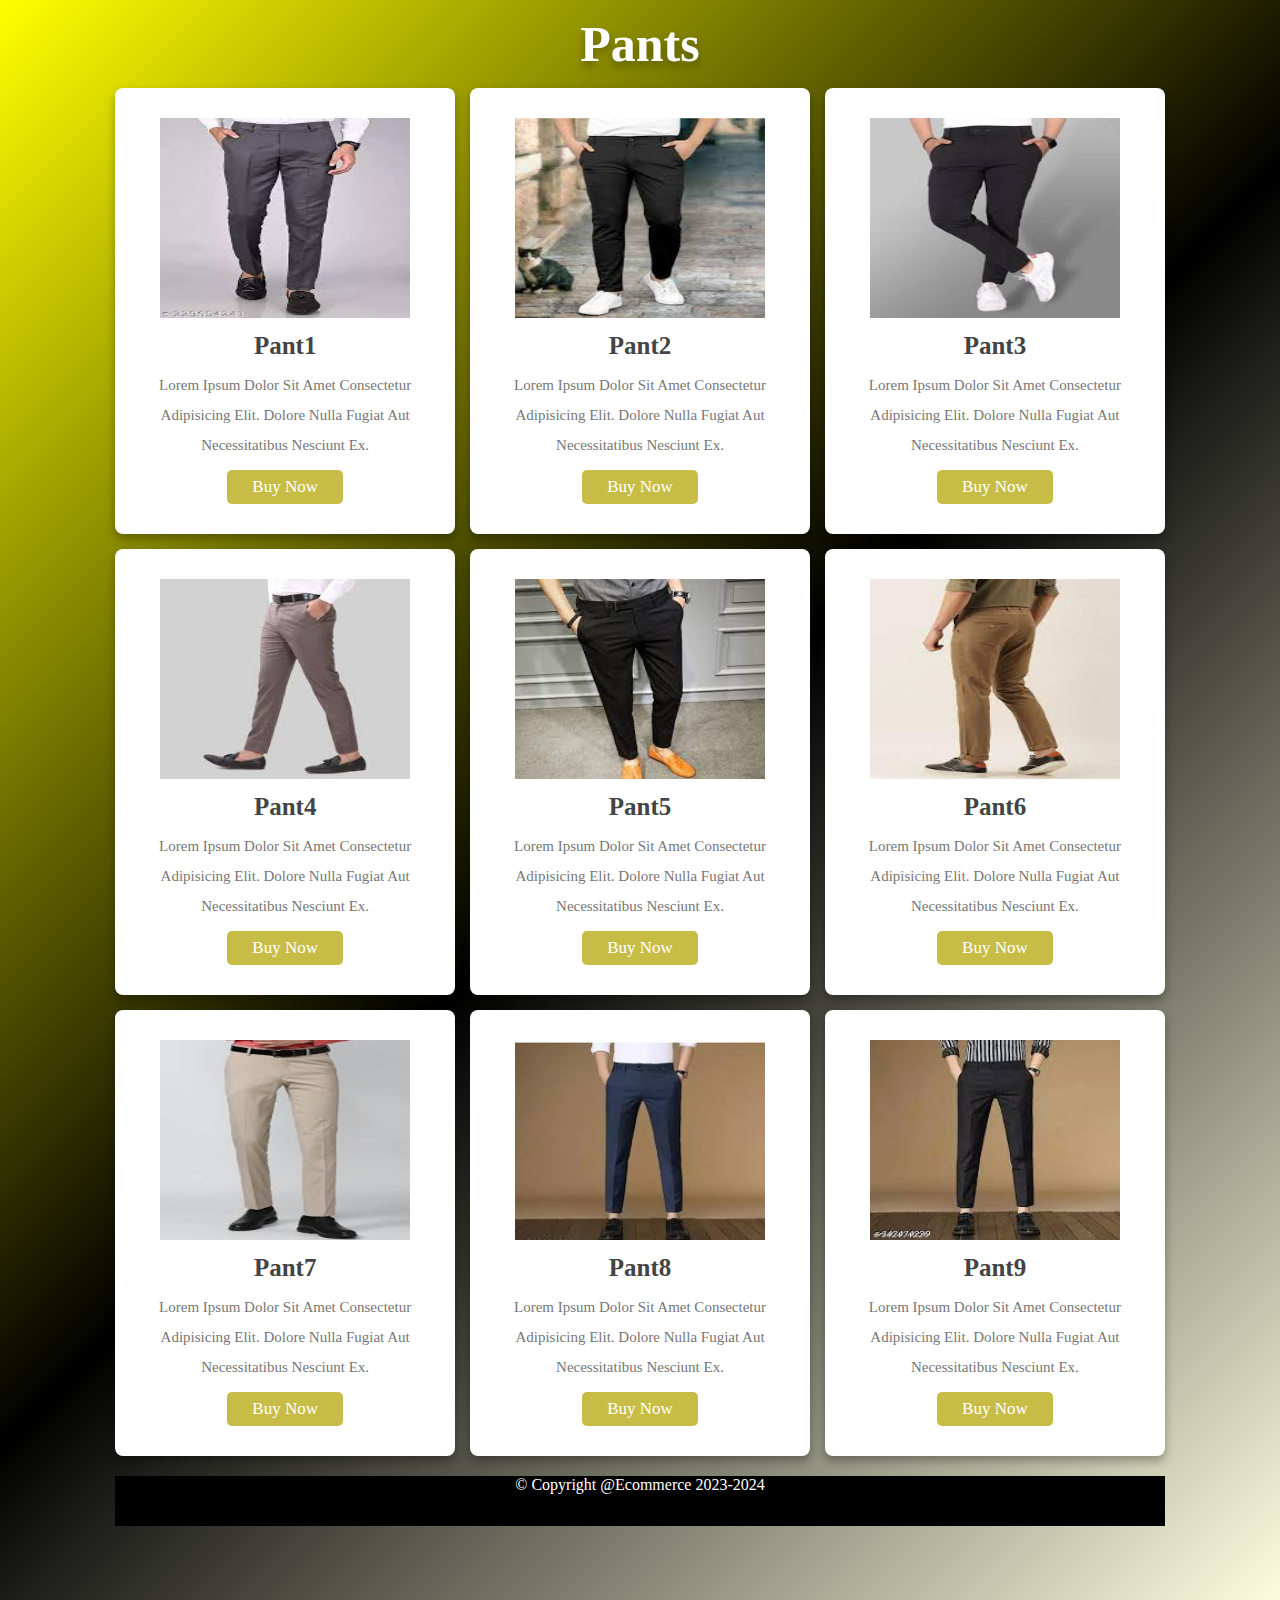
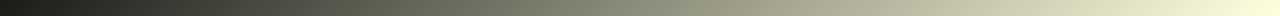
<file: 10_men_pants.html>
<!DOCTYPE html>
<html lang="en">
<head>
    <meta charset="UTF-8">
    <meta name="viewport" content="width=device-width, initial-scale=1.0">
    <title>Men Pants</title>
    <link rel="stylesheet" href="dressing.css">
</head>
<body>
    <!-- creating mens pants Section -->

    <header></header>
    <div class="container">
        <h1 class="heading">Pants</h1>
        <div class="box-container">
            <div class="box">
                <img src="pant1.jpeg" alt="clothes">
                <h3>pant1</h3>
                <p>Lorem ipsum dolor sit amet consectetur adipisicing elit. Dolore nulla fugiat aut necessitatibus nesciunt ex.</p>
                <a href="#" class="btn">Buy Now</a>
            </div>
            <div class="box">
                <img src="pant2.jpeg" alt="clothes">
                <h3>pant2</h3>
                <p>Lorem ipsum dolor sit amet consectetur adipisicing elit. Dolore nulla fugiat aut necessitatibus nesciunt ex.</p>
                <a href="#" class="btn">Buy Now</a>
            </div>
            <div class="box">
                <img src="pant3.jpeg" alt="clothes">
                <h3>pant3</h3>
                <p>Lorem ipsum dolor sit amet consectetur adipisicing elit. Dolore nulla fugiat aut necessitatibus nesciunt ex.</p>
                <a href="#" class="btn">Buy Now</a>
            </div>
            <div class="box">
                <img src="pant4.jpeg" alt="clothes">
                <h3>pant4</h3>
                <p>Lorem ipsum dolor sit amet consectetur adipisicing elit. Dolore nulla fugiat aut necessitatibus nesciunt ex.</p>
                <a href="#" class="btn">Buy Now</a>
            </div>
            <div class="box">
                <img src="pant5.jpeg" alt="clothes">
                <h3>pant5</h3>
                <p>Lorem ipsum dolor sit amet consectetur adipisicing elit. Dolore nulla fugiat aut necessitatibus nesciunt ex.</p>
                <a href="#" class="btn">Buy Now</a>
            </div>
            <div class="box">
                <img src="pant6.jpeg" alt="clothes">
                <h3>pant6</h3>
                <p>Lorem ipsum dolor sit amet consectetur adipisicing elit. Dolore nulla fugiat aut necessitatibus nesciunt ex.</p>
                <a href="#" class="btn">Buy Now</a>
            </div>
            <div class="box">
                <img src="pant7.jpeg" alt="clothes">
                <h3>pant7</h3>
                <p>Lorem ipsum dolor sit amet consectetur adipisicing elit. Dolore nulla fugiat aut necessitatibus nesciunt ex.</p>
                <a href="#" class="btn">Buy Now</a>
            </div>
            <div class="box">
                <img src="pant8.jpeg" alt="clothes">
                <h3>pant8</h3>
                <p>Lorem ipsum dolor sit amet consectetur adipisicing elit. Dolore nulla fugiat aut necessitatibus nesciunt ex.</p>
                <a href="#" class="btn">Buy Now</a>
            </div>
            <div class="box">
                <img src="pant9.jpeg" alt="clothes">
                <h3>pant9</h3>
                <p>Lorem ipsum dolor sit amet consectetur adipisicing elit. Dolore nulla fugiat aut necessitatibus nesciunt ex.</p>
                <a href="#" class="btn">Buy Now</a>
            </div>
        </div>
        <footer>
            <p>&copy; Copyright @Ecommerce 2023-2024</p>
        </footer>
    </div>
</body>
</html>
</file>
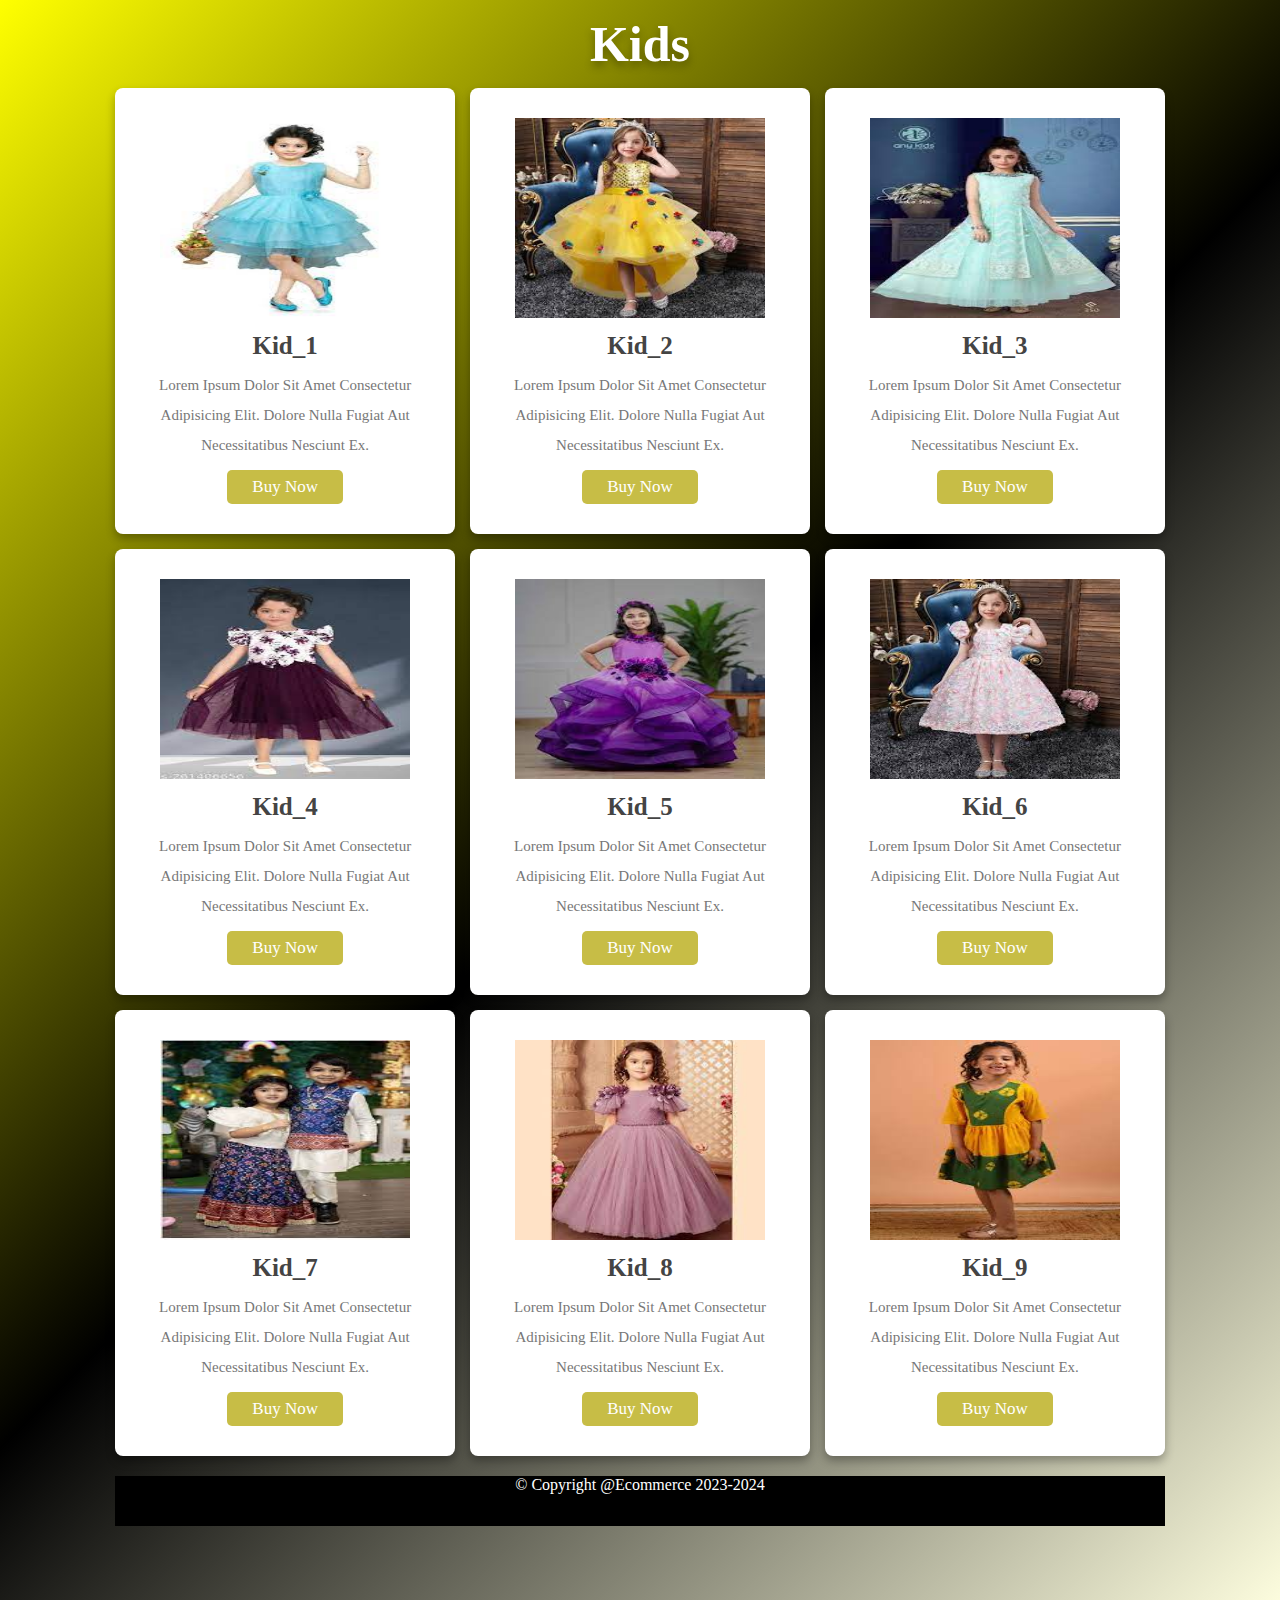
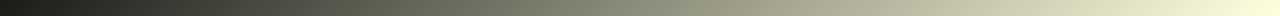
<file: 12_kids.html>
<!DOCTYPE html>
<html lang="en">
<head>
    <meta charset="UTF-8">
    <meta name="viewport" content="width=device-width, initial-scale=1.0">
    <title>Kids</title>
    <link rel="stylesheet" href="dressing.css">
</head>
<body>
    <!-- creating kids Section -->
    <header></header>
    <div class="container">
        <h1 class="heading">kids</h1>
        <div class="box-container">
            <div class="box">
                <img src="kid_1.jpeg" alt="clothes">
                <h3>kid_1</h3>
                <p>Lorem ipsum dolor sit amet consectetur adipisicing elit. Dolore nulla fugiat aut necessitatibus nesciunt ex.</p>
                <a href="#" class="btn">Buy Now</a>
            </div>
            <div class="box">
                <img src="kid_2.jpeg" alt="clothes">
                <h3>kid_2</h3>
                <p>Lorem ipsum dolor sit amet consectetur adipisicing elit. Dolore nulla fugiat aut necessitatibus nesciunt ex.</p>
                <a href="#" class="btn">Buy Now</a>
            </div>
            <div class="box">
                <img src="kid_3.jpeg" alt="clothes">
                <h3>kid_3</h3>
                <p>Lorem ipsum dolor sit amet consectetur adipisicing elit. Dolore nulla fugiat aut necessitatibus nesciunt ex.</p>
                <a href="#" class="btn">Buy Now</a>
            </div>
            <div class="box">
                <img src="kid_4.jpeg" alt="clothes">
                <h3>kid_4</h3>
                <p>Lorem ipsum dolor sit amet consectetur adipisicing elit. Dolore nulla fugiat aut necessitatibus nesciunt ex.</p>
                <a href="#" class="btn">Buy Now</a>
            </div>
            <div class="box">
                <img src="kid_5.jpeg" alt="clothes">
                <h3>kid_5</h3>
                <p>Lorem ipsum dolor sit amet consectetur adipisicing elit. Dolore nulla fugiat aut necessitatibus nesciunt ex.</p>
                <a href="#" class="btn">Buy Now</a>
            </div>
            <div class="box">
                <img src="kid_6.jpeg" alt="clothes">
                <h3>kid_6</h3>
                <p>Lorem ipsum dolor sit amet consectetur adipisicing elit. Dolore nulla fugiat aut necessitatibus nesciunt ex.</p>
                <a href="#" class="btn">Buy Now</a>
            </div>
            <div class="box">
                <img src="kid_7.jpeg" alt="clothes">
                <h3>kid_7</h3>
                <p>Lorem ipsum dolor sit amet consectetur adipisicing elit. Dolore nulla fugiat aut necessitatibus nesciunt ex.</p>
                <a href="#" class="btn">Buy Now</a>
            </div>
            <div class="box">
                <img src="kid_8.jpeg" alt="clothes">
                <h3>kid_8</h3>
                <p>Lorem ipsum dolor sit amet consectetur adipisicing elit. Dolore nulla fugiat aut necessitatibus nesciunt ex.</p>
                <a href="#" class="btn">Buy Now</a>
            </div>
            <div class="box">
                <img src="kid_9.jpeg" alt="clothes">
                <h3>kid_9</h3>
                <p>Lorem ipsum dolor sit amet consectetur adipisicing elit. Dolore nulla fugiat aut necessitatibus nesciunt ex.</p>
                <a href="#" class="btn">Buy Now</a>
            </div>
        </div>
        <footer>
            <p>&copy; Copyright @Ecommerce 2023-2024</p>
        </footer>
    </div>
</body>
</html>
</file>
<file: allproduct.css>
/* Css for all product section which will be responsive for short and medium devices */
*{
    margin: 0;
    padding: 0;
    box-sizing: border-box;
    outline: none;
    text-decoration: none;
    text-transform: capitalize;
    transition: .2s linear;

}

.container{
    background: linear-gradient(135deg,rgba(213, 213, 19, 0.753),black,lightyellow);
    padding: 15px 9%;
    padding-bottom: 90px;
}
.container .heading{
    text-align: center;
    padding-bottom: 15px;
    color: #000;
    text-shadow: 0 5px 2px rgba(0,0,0,.3);
    font-size: 50px;
    text-transform: uppercase;
}
.container .box-container{
    display: grid;
    grid-template-columns: repeat(auto-fit,minmax(170px,1fr));
    gap: 15px; 
}
.container .box-container .box{
    box-shadow: 0 5px 10px rgba(0,0,0,.3);
    border-radius: 8px;
    background: #fff;
    text-align: center;
    padding: 30px 20px;
}
.container .box-container .box img{
    height: 170px;
    width: 150px;

}
.container .box-container .box h3{
    color: #444;
    font-size: 25px;
    padding: 10px 0;
}
.container .box-container .box p{
    color: #777;
    font-size: 15px;
    line-height: 2;
}

.container .box-container .box .btn{
    margin-top: 10px;
    display: inline-block;
    background: #b7a910c5;
    color: #fff;
    font-size: 17px;
    padding: 7px 25px;
    border-radius: 5px;
}
.container .box-container .box .btn:hover{
    letter-spacing: 1px;

}
.container .box-container .box:hover{
    box-shadow: 0 10px 15px rgba(0,0,0,.3);
    transform: scale(1.05);
}
@media (max-width:768px){
    .container{
    padding: 20px;
    }
}

footer > p{
    color: white;
    text-align: center;
}
footer{
    width: 100%;
    height: 50px;
    background-color: black;
    text-align: center;
}
.footer{
    margin-bottom: 20px;
    text-align: center;
}
</file>
<file: contact.css>
/* Css for all contact section which will be responsive for short and medium devices */

html,body{
    overflow-x: hidden;
}
.heading{
  margin-top:20px;
}

h1{
    text-shadow: 4px 4px 8px white,-4px -4px 8px wheat;
    text-align: center;
    text-transform: uppercase;
    background-color:  rgb(184, 184, 10);
}
.submit-button{
    width: 100%;
    background-color: rgb(184, 184, 10) !important;
    
}
.col-img {
    height: 100%;
    display: flex;
    justify-content: center;
    align-items: center;
    
  }
  .col-img img{
    height: 80%;
  }

  .submit-button:hover{
    background-color: rgb(216, 216, 31) !important;
  }
.form-label{
    font-family: 'Times New Roman', Times, serif;
   
}
.form-control{
    width: 500px !important;
}
</file>
<file: dynamic.css>
/* Creating the Dynamic css file which will be applied to all pages header and footer */

.web-logo > img{
    background-position: center;
    background-repeat: no-repeat;
    background-size:cover; 
    /* position: relative; */
    width: 100px;
    height: 60px;
}


.header{
    min-width:100%;
    width: 100%;
    display: flex;
    flex-direction: row;
    justify-content: space-around;
    align-items: center;
    background-color:black;
    color: #fff;
    padding: 10px 0;
    height: 60px;
}

.search-box{
    width: 340px;
    height: 30px;
    border-bottom-left-radius: 8px;
    border: 2px solid black;
}

.search-bar{
    display: flex;
    gap: 0;
}
.search-btn{
    height: 30px;
    width: 80px;
    border-top-right-radius: 8px;
    background-color: rgb(198, 198, 4);
    border: 2px solid black;
}

.button{
    border-radius: 8px 8px;
    padding: 4px;
    border: 2px solid black;
}

.cart-btn {
    background-color: black; /* Adding this line to set the background color to black */
    border-radius: 8px 8px;
    padding: 4px;
    border: 2px solid black;
}

.cart-btn i {
    color: rgb(198, 198, 4);  
    background-color: inherit; /* This will make the icon inherit the background color of the button */
}

button:hover{
    color: #fff;
}
@media screen and (max-width: 768px) {
    /* Style the header for small screens */
    #site-header {
      flex-direction: column;
      align-items: flex-start;
      height: 200px;
    }
    
    #site-header .search-bar {
      width: 50%;
      margin-bottom: 1rem;
    }
  
    #site-header .login-btn {
      width: 50%;
    }
    .logo-slogan p{
      width: 80% !important;
        text-align: center;
        text-overflow: inherit;
    }
  }
  /* css for dropdown */
  .navbar-nav .nav-item:hover .dropdown-menu{
    display: block;
  }

  .navbar-nav  .dropdown-menu{
    display: none;
    position: absolute;
    background-color: #fff;
    box-shadow: 0px 8px 16px 0px rgba(0, 0, 0, 0.2);
  }
  /* footer */
  footer{
    background-color: black;
    color: #fff;
    align-items: center;
}
ul li{
    list-style: none;
}
ul li a{
    color: #fff;
    text-decoration: none;
}
.footer-container {
    display: flex;
    flex-wrap: wrap;
    align-items: center;
    justify-content: center;
  }
  .col-title{
    margin-top: 10px;
    font-weight: bold;
    font-size: large;
  }
  .col-title{
    margin-left: 28px;
  }
 footer p{
    margin-left: 35%;
  }
  @media (max-width: 767.98px) {
    .footer-container {
      display: flex;
      flex-direction: column;
      align-items: center;
      justify-content: center;
    }
    .footer-container .col-items {
      margin: 10px 0;
    }
    .footer-container .col-title {
      margin-bottom: 5px;
    }
    .footer-container .col-title { /* Add this class to the "Women" title */
      text-align: center;
      margin-right: 30px;
    }
    .footer-container .links ul {
      list-style-type: none;
      padding: 0;
      display: flex;
      flex-direction: column;
      align-items: center;
    }
    .footer-container .links li {
      margin: 5px 0;
    }
    footer p {
        margin-left: 0;
        text-align: center;
      }

  }
</file>
<file: newcart.css>
/* Css for cart and summary section which will be responsive for short and medium devices */


html,body{
  background-image: linear-gradient(to left,rgba(255, 242, 0, 0.443),rgba(0, 0, 0, 0.479));
}
.grid-container {
    display: grid;
    grid-template-columns: auto auto auto;
    border:1px solid #dee2e6;
    padding: 10px;
    width: 50%;
    border-radius: 8px;
    box-shadow: 4px 4px 4px 4px black;
    background-color:rgba(240, 248, 255, 0.578);
  }
  
  .grid-container > div {
    /* background-color: rgba(214, 34, 34, 0.8); */
    text-align: center;
    padding: 20px 0;
    font-size: 30px;
    color: black;
  }
  
  .item1 {
    font-family: 'Gill Sans', 'Gill Sans MT', Calibri, 'Trebuchet MS', sans-serif;
    grid-column-start: 1;
    grid-column-end: 4;
    grid-row-start: 1;
    grid-row-end: 2;
    background-color:#f5f5f5;
    font-weight: bold;
    margin: 0;
  }
  .item2{
    grid-row-start: 2;
    grid-row-end: 4;
      }
  .item3{
    grid-row-start: 2;
    grid-row-end: 4;
  }
  .item4{
    height: 150px;
  }
  .item3>.cart-btn {
   background-color:  rgb(198, 198, 4) !important; /*Adding this line to set the background color to black */
   border-radius: 8px 8px;
   padding: 4px;
   width: 50px;
   border: 2px solid white;
}

.cart-btn i {
   color: rgb(198, 198, 4);
   background-color: inherit; /* This will make the icon inherit the background color of the button */
}
.fa-solid.fa-trash {
       font-size: 1em;
       color: black;
     }
.btn-outline-secondary{
       background-color:#c6c604 !important;
     }
     .form-control {
      min-width: 0 !important;
      width: 0px !important; /* Change this value to the desired width */
    }

    .item3 > p{
      font-size: large;
    }
    .cart{
      display: flex;
      flex-direction: row;
      align-items: center;
      justify-content: center;
      gap: 20px;
    }
    .card{
      width: 400px;
      box-shadow: 4px 4px 4px 4px black;
      margin-bottom: 20px;
    }
    .card-header{
      height: 60px;
      text-align: center;
      font-size: larger;
      font-family: 'Gill Sans', 'Gill Sans MT', Calibri, 'Trebuchet MS', sans-serif;
      font-weight: bold;
    }
    
    .btn:hover{
      background-color: rgba(255, 255, 0, 0.658) !important;
      color: black !important;
    }
    @media (max-width: 768.98px) {
      .grid-container {
        margin-bottom: 2rem;
      }
      .card {
        margin-top: 2rem;
        width: 100%;
      }
      .col-md-8 {
        width: 100%;
      }
      .col-md-4 {
        width: 100%;
      }

      .cart{
        display: flex;
        flex-direction: column;
        align-items: center;
        justify-content: center;
      }
    }

    .grid-container {
      /* display: grid;
      grid-template-columns: repeat(4, 1fr); */
      gap: 1rem;
    }
    
    .heading{
      margin-top: 10px;
      width: 100%;
      text-align: center;
      text-transform: uppercase;
      background-color: #c6c604;
      font-family:'Franklin Gothic Medium', 'Arial Narrow', Arial, sans-serif;
    }
    @media (max-width: 768px) {
      .grid-container {
        grid-template-columns: repeat(2, 1fr);
        width: 100%;
        margin: 10px;
      }
      .form-control{
        width: 40px !important;
      }
      
    }
    
    @media (max-width: 576px) {
      .grid-container {
        grid-template-columns: 1fr;
        margin-left: 10px;
      }
    }
</file>
<file: dressing.css>
/* Css for men and women dropdown items which will be responsive for short and medium devices */


*{
    margin: 0;
    padding: 0;
    box-sizing: border-box;
    outline: none;
    text-decoration: none;
    text-transform: capitalize;
    transition: .2s linear;

}

.container{
    background: linear-gradient(135deg,yellow,black,lightyellow);
    padding: 15px 9%;
    padding-bottom: 90px;
}
.container .heading{
    text-align: center;
    padding-bottom: 15px;
    color: #fff;
    text-shadow: 0 5px 8px rgba(0,0,0,.3);
    font-size: 50px;
}
.container .box-container{
    display: grid;
    grid-template-columns: repeat(auto-fit,minmax(270px,1fr));
    gap: 15px; 
}
.container .box-container .box{
    box-shadow: 0 5px 10px rgba(0,0,0,.3);
    border-radius: 8px;
    background: #fff;
    text-align: center;
    padding: 30px 20px;
}
.container .box-container .box img{
    height: 200px;
    width: 250px;

}
.container .box-container .box h3{
    color: #444;
    font-size: 25px;
    padding: 10px 0;
}
.container .box-container .box p{
    color: #777;
    font-size: 15px;
    line-height: 2;
}

.container .box-container .box .btn{
    margin-top: 10px;
    display: inline-block;
    background: #b7a910c5;
    color: #fff;
    font-size: 17px;
    padding: 7px 25px;
    border-radius: 5px;
}
.container .box-container .box .btn:hover{
    letter-spacing: 1px;

}
.container .box-container .box:hover{
    box-shadow: 0 10px 15px rgba(0,0,0,.3);
    transform: scale(1.05);
}
@media (max-width:768px){
    .container{
    padding: 20px;
    }
}

footer > p{
    color: white;
    text-align: center;
}
footer{

    width: 100%;
    margin-top: 20px;
    height: 50px;
    background-color: black;
    text-align: center;
}
</file>
